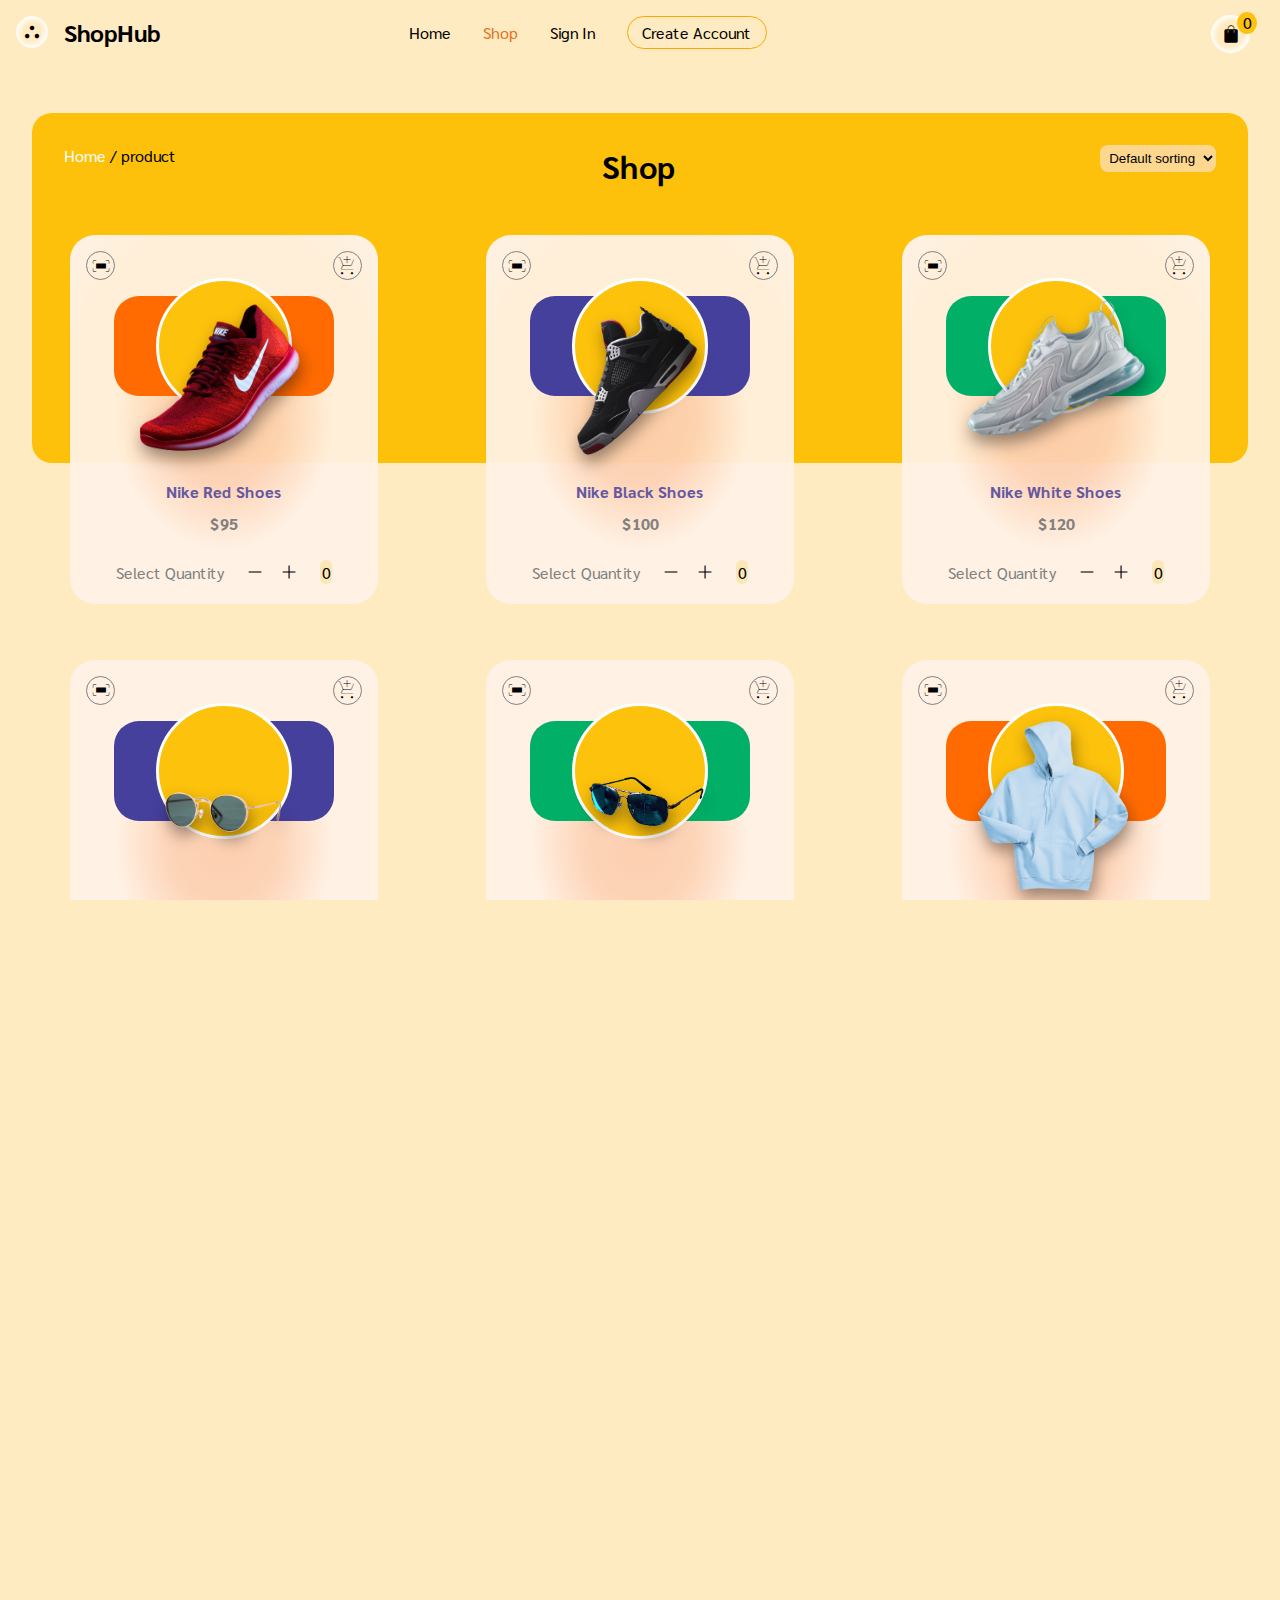
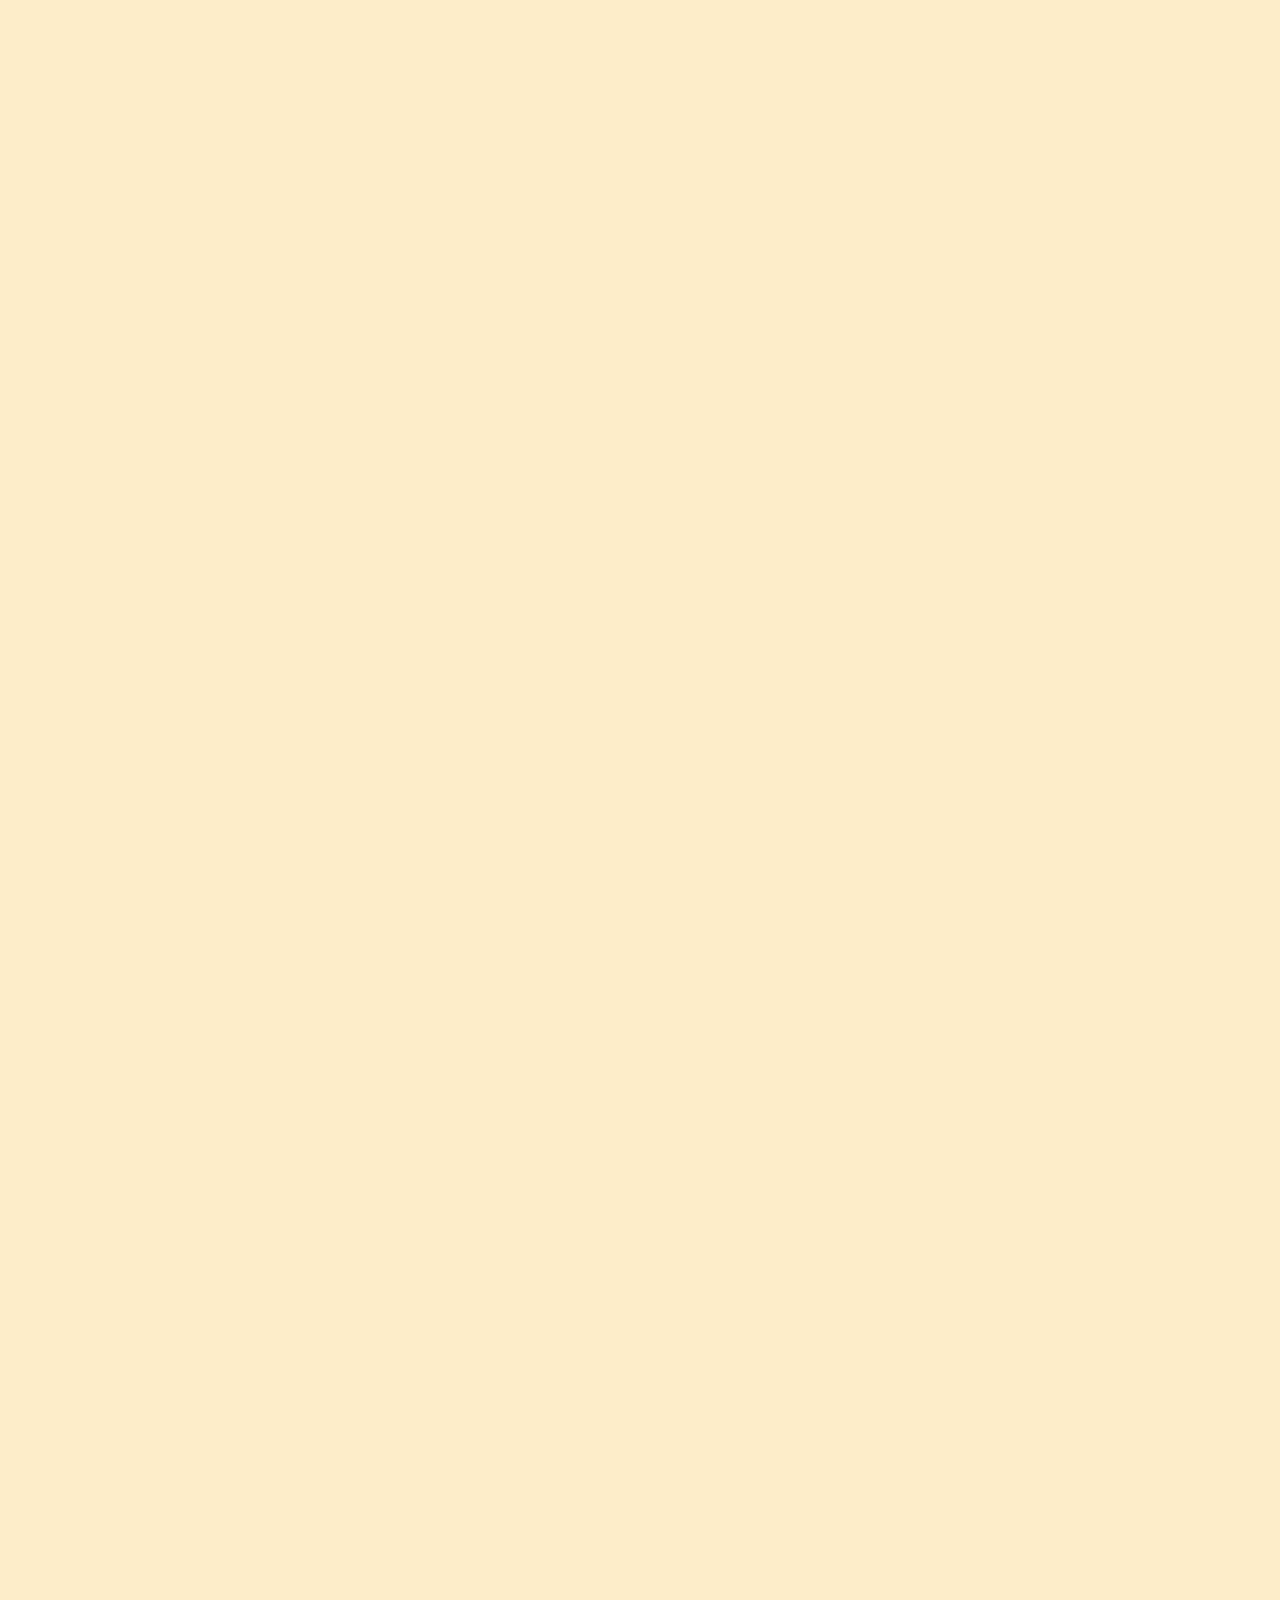
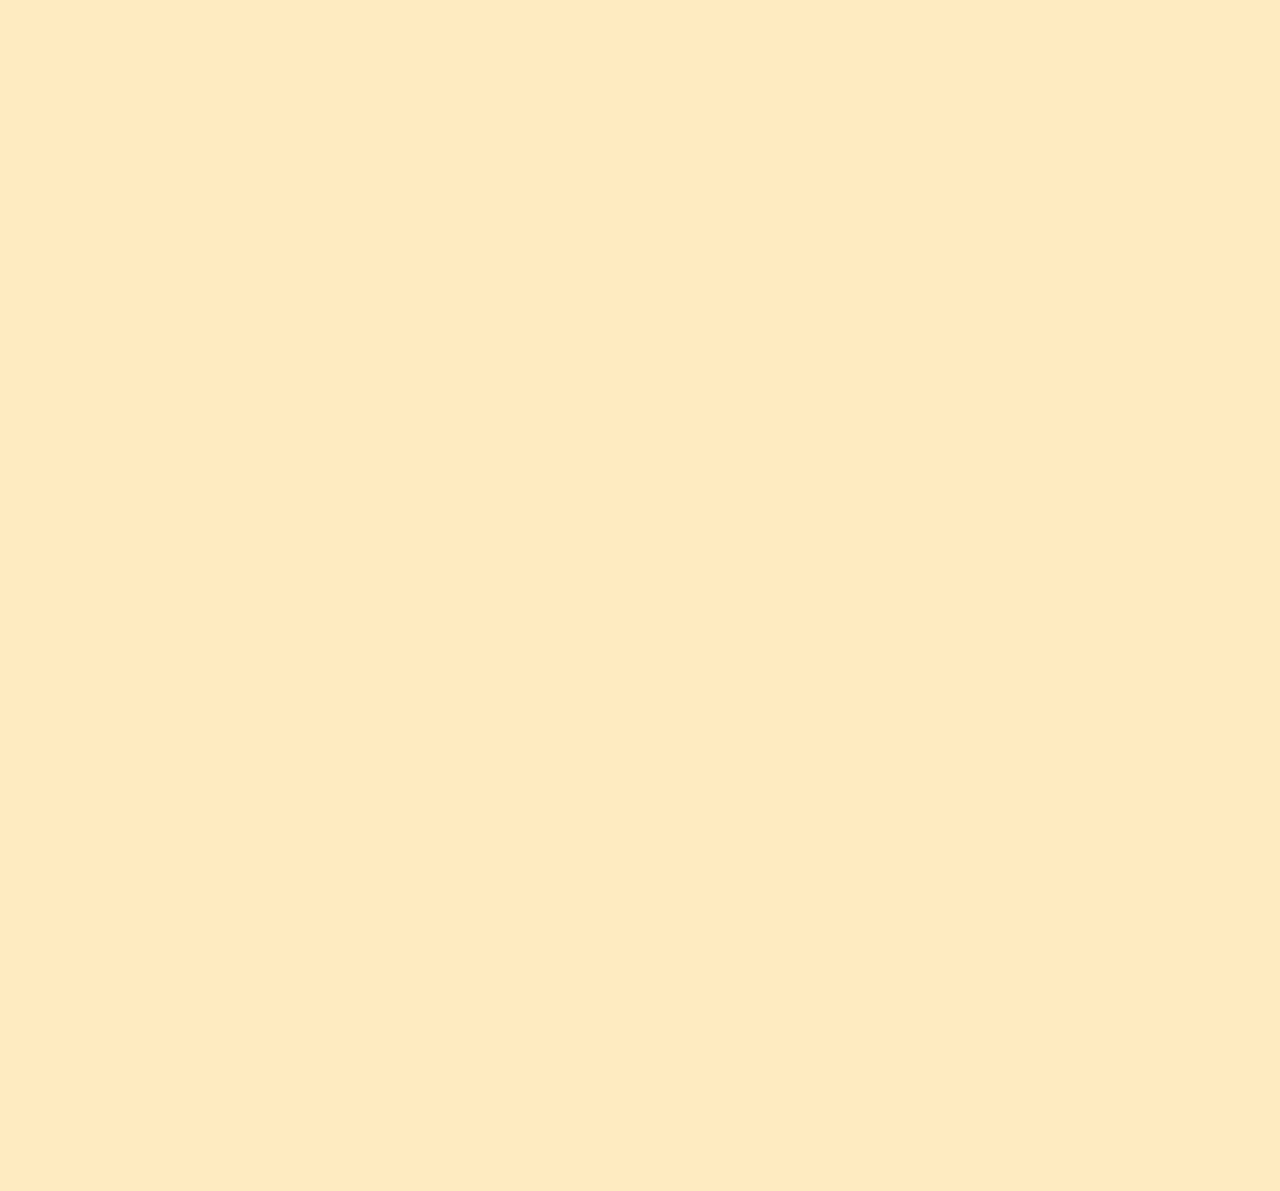
<file: Html/index.html>
<!DOCTYPE html>
<html lang="en">
  <head>
    <meta charset="UTF-8" />
    <meta http-equiv="X-UA-Compatible" content="IE=edge" />
    <meta name="viewport" content="width=device-width, initial-scale=1.0" />
    <title>ShopHub - Home</title>
    <link rel="stylesheet" href="../Styles/styles.css" />
    <link rel="stylesheet" href="../Styles/navbar.css" />
    <link
      rel="stylesheet"
      href="https://fonts.googleapis.com/css2?family=Material+Symbols+Outlined:opsz,wght,FILL,GRAD@20..48,100..200,0..1,-50..200"
    />
    <link
      rel="stylesheet"
      href="https://cdnjs.cloudflare.com/ajax/libs/font-awesome/6.1.2/css/all.min.css"
    />
    <link
      rel="stylesheet"
      href="https://cdnjs.cloudflare.com/ajax/libs/font-awesome/4.7.0/css/font-awesome.min.css"
    />
  </head>
  <body>
    <!-- HEADER -->
    <div class="navbar child" id="nav">
      <nav>
        <div class="soci-to-brdn">
          <div class="brand-name">
            <span
              class="material-symbols-outlined menu-icon no-bd-black"
              title="Social"
              id="social-open"
            >
              atr
            </span>
          </div>
          <div class="first-brand-wrapper">
            <div class="brand-details">
              <h2 class="brand-name">ShopHub</h2>
              <!-- <span class="after-brand-name">jobs</span> -->
            </div>
            <div class="menu-icon-container">
              <i class="fa-solid fa-xmark" id="close-navbar"></i>
            </div>
          </div>
        </div>
        <ul class="uo-li">
          <a href="#" class="nav-link">
            <li class="nav-item">Home</li>
          </a>
          <a href="" class="nav-link">
            <li class="nav-item active">Shop</li>
          </a>
          <a href="" class="nav-link">
            <li class="nav-item">Sign In</li>
          </a>
          <a href="" class="nav-link create-account-link">
            <li class="nav-item">Create Account</li>
          </a>
        </ul>
        <div></div>
        <div></div>
      </nav>
    </div>
    <div class="red-box child" id="red-box"></div>
    <div class="black-box child" id="black-box"></div>

    <div class="menu-icon-container show-menu-icon">
      <i class="fa fa-bars" id="menu-open"></i>
    </div>
    <div class="br-name-fr-mb">
      <h2 class="brand-name br-name-h2">ShopHub</h2>
    </div>

    <div class="cart-details">
      <a href="./cart.html">
        <!-- <span>$365</span> -->
        <span class="cart-icon">
          <span
            class="material-symbols-outlined shopping-bag no-bd-black"
            title="Cart"
          >
            shopping_bag
          </span>
          <span class="cart-counts" id="sum-items">0</span>
        </span>
      </a>
    </div>
    <!-- HERO BOX SECTION -->
    <section class="article-section">
      <!-- YELLOW RECTANGLE BOX -->
      <div class="top-box">
        <div class="filter-wrapper">
          <div class="shopping-actions">
            <span><span class="bg-white">Home</span> / product</span>
          </div>
          <h1 class="shop-text">Shop</h1>
          <div class="search-filter">
            <select name="products" id="products" class="filter">
              <option value="default-search" selected>Default sorting</option>
              <option value="Shoe">Shoe's</option>
              <option value="Men">Men's</option>
              <option value="Women">Women's</option>
              <option value="Glass">Glasses</option>
            </select>
          </div>
        </div>
      </div>
    </section>
    <!-- ARTICLE CONTAINER -->
    <div class="product-card-container" id="articles-inside">
      <!-- INDIVIDUAL PRODUCT CARD -->
      <!-- <article class="product-card">
        <div class="img-large-cart-icon">
          <span class="material-symbols-outlined article-icon no-bd-black">
            fit_screen
          </span>
          <span class="material-symbols-outlined article-icon no-bd-black">
            add_shopping_cart
          </span>
        </div>
        <div class="product-details">
          <div class="rect-box">
            <img src="../Images/Shoes/nike-black-removebg-preview.png" alt="" />
          </div>

          <div class="name-price">
            <h4 class="pro-name">Popular Shoe Trends</h4>
            <p class="pro-price">$236.00</p>
          </div>
        </div>
      </article>
      <article class="product-card">
        <div class="img-large-cart-icon">
          <span class="material-symbols-outlined article-icon no-bd-black">
            fit_screen
          </span>
          <span class="material-symbols-outlined article-icon no-bd-black">
            add_shopping_cart
          </span>
        </div>
        <div class="product-details">
          <div class="rect-box clr-45409C">
            <div class="yellow-circle"></div>
            <img src="../Images/Shoes/nike-red-removebg-preview.png" alt="" />
          </div>

          <div class="name-price">
            <h4 class="pro-name">Popular Shoe Trends</h4>
            <p class="pro-price">$236.00</p>
          </div>
        </div>
      </article>
      <article class="product-card">
        <div class="img-large-cart-icon">
          <span
            class="material-symbols-outlined article-icon no-bd-black"
            title="Enlarge Image"
          >
            fit_screen
          </span>
          <span
            class="material-symbols-outlined article-icon no-bd-black"
            title="Add to cart"
          >
            add_shopping_cart
          </span>
        </div>
        <div class="product-details">
          <div class="rect-box clr-01AF67">
            <div class="yellow-circle"></div>
            <img src="../Images/Shoes/download.png" alt="" />
          </div>

          <div class="name-price">
            <h4 class="pro-name">Popular Shoe Trends</h4>
            <p class="pro-price">$236.00</p>
          </div>
        </div>
      </article>
      <article class="product-card">
        <div class="img-large-cart-icon">
          <span class="material-symbols-outlined article-icon no-bd-black">
            fit_screen
          </span>
          <span class="material-symbols-outlined article-icon no-bd-black">
            add_shopping_cart
          </span>
        </div>
        <div class="product-details">
          <div class="rect-box clr-45409C">
            <div class="yellow-circle"></div>
            <img
              src="../Images/Sunglasses/charlesdeluvio-1-nx1QR5dTE-unsplash-removebg-preview.png"
              alt=""
            />
          </div>

          <div class="name-price">
            <h4 class="pro-name">Popular Shoe Trends</h4>
            <p class="pro-price">$236.00</p>
          </div>
        </div>
      </article>
      <article class="product-card">
        <div class="img-large-cart-icon">
          <span class="material-symbols-outlined article-icon no-bd-black">
            fit_screen
          </span>
          <span class="material-symbols-outlined article-icon no-bd-black">
            add_shopping_cart
          </span>
        </div>
        <div class="product-details">
          <div class="rect-box clr-01AF67">
            <div class="yellow-circle"></div>
            <img
              src="../Images/Sunglasses/andres-hernandez-ouAyz-zRMTw-unsplash-removebg-preview.png"
              alt=""
            />
          </div>

          <div class="name-price">
            <h4 class="pro-name">Popular Shoe Trends</h4>
            <p class="pro-price">$236.00</p>
          </div>
        </div>
      </article>
      <article class="product-card">
        <div class="img-large-cart-icon">
          <span class="material-symbols-outlined article-icon no-bd-black">
            fit_screen
          </span>
          <span class="material-symbols-outlined article-icon no-bd-black">
            add_shopping_cart
          </span>
        </div>
        <div class="product-details">
          <div class="rect-box">
            <div class="yellow-circle"></div>
            <img
              src="../Images/Hoodies/499-4999188_hoodie-clipart-blue-hoodie-hd-png-download-removebg-preview.png"
              alt=""
            />
          </div>

          <div class="name-price">
            <h4 class="pro-name">Popular Shoe Trends</h4>
            <p class="pro-price">$236.00</p>
          </div>
        </div>
      </article>
      <article class="product-card">
        <div class="img-large-cart-icon">
          <span class="material-symbols-outlined article-icon no-bd-black">
            fit_screen
          </span>
          <span class="material-symbols-outlined article-icon no-bd-black">
            add_shopping_cart
          </span>
        </div>
        <div class="product-details">
          <div class="rect-box">
            <div class="yellow-circle"></div>
            <img
              src="../Images/shirts/tobias-tullius-Fg15LdqpWrs-unsplash-removebg-preview.png"
              alt=""
            />
          </div>

          <div class="name-price">
            <h4 class="pro-name">Popular Shoe Trends</h4>
            <p class="pro-price">$236.00</p>
          </div>
        </div>
      </article>
      <article class="product-card">
        <div class="img-large-cart-icon">
          <span class="material-symbols-outlined article-icon no-bd-black">
            fit_screen
          </span>
          <span class="material-symbols-outlined article-icon no-bd-black">
            add_shopping_cart
          </span>
        </div>
        <div class="product-details">
          <div class="rect-box clr-45409C">
            <div class="yellow-circle"></div>
            <img
              src="../Images/shirts/santhosh-kumar-RqYTuWkTdEs-unsplash-removebg-preview.png"
              alt=""
            />
          </div>

          <div class="name-price">
            <h4 class="pro-name">Popular Shoe Trends</h4>
            <p class="pro-price">$236.00</p>
          </div>
        </div>
      </article>
      <article class="product-card">
        <div class="img-large-cart-icon">
          <span class="material-symbols-outlined article-icon no-bd-black">
            fit_screen
          </span>
          <span class="material-symbols-outlined article-icon no-bd-black">
            add_shopping_cart
          </span>
        </div>
        <div class="product-details">
          <div class="rect-box clr-01AF67">
            <div class="yellow-circle"></div>
            <img src="../Images/shirts/image-removebg-preview.png" alt="" />
          </div>

          <div class="name-price">
            <h4 class="pro-name">Popular Shoe Trends</h4>
            <p class="pro-price">$236.00</p>
          </div>
        </div>
      </article>
      <article class="product-card">
        <div class="img-large-cart-icon">
          <span class="material-symbols-outlined article-icon no-bd-black">
            fit_screen
          </span>
          <span class="material-symbols-outlined article-icon no-bd-black">
            add_shopping_cart
          </span>
        </div>
        <div class="product-details">
          <div class="rect-box clr-01AF67">
            <div class="yellow-circle"></div>
            <img
              src="../Images/shirts/faith-yarn-Wr0TpKqf26s-unsplash-removebg-preview.png"
              alt=""
            />
          </div>
          <div class="name-price">
            <h4 class="pro-name">Popular Shoe Trends</h4>
            <p class="pro-price">$236.00</p>
          </div>
        </div>
        <div class="count-item">
          <p class="select-q">Select Quantity</p>
          <div>
            <span
              class="material-symbols-outlined decrease-item no-bd-black"
              title="Decrease quantity"
              onclick="decreaseItem(this)"
              id="${x.id}"
              >remove</span
            >
            <span
              class="material-symbols-outlined increase-item no-bd-black"
              title="Increase quantity"
              onclick="increaseItem(this)"
              id="${x.id}"
              >add</span
            >
          </div>
          <div class="item-q-wrap">
            <p class="item-quantity"></p>
          </div>
        </div>
      </article> -->
    </div>
    <!-- FOOTER PART -->
    <footer class="footer">
      <div class="footer-top">
        <h2 class="cust-care-text">
          want to ask any queries? Get in touch with our customer care service.
        </h2>
        <div class="cc-details">
          <a href="tel: +91 **********" class="cc-a care-num">
            <span class="material-symbols-outlined article-icon no-bd-white">
              call
            </span>
            <span>+91 **********</span>
          </a>
          <a href=" mailto: shophubexample@mail.com" class="cc-a company-mail">
            <span class="material-symbols-outlined article-icon no-bd-white">
              mail
            </span>
            <span>shophubexample@mail.com</span>
          </a>
        </div>
      </div>
      <div class="main-footer-content">
        <div class="heading-pl-dn-content no-border">
          <div class="mob-foot-style">
            <h2 class="content-heading">customer care</h2>
            <span
              class="material-symbols-outlined article-icon footer-expand-more-icon no-bd-black"
            >
              expand_more
            </span>
            <span
              class="material-symbols-outlined article-icon close-icon no-bd-black close-i-hide"
            >
              close
            </span>
          </div>
          <div class="under-heading">
            <p class="heading-dn-text"><a href="">where is my order</a></p>
            <p class="heading-dn-text"><a href="">contact us</a></p>
            <p class="heading-dn-text"><a href="">FAQ</a></p>
            <p class="heading-dn-text"><a href="">shipping & delivery</a></p>
            <p class="heading-dn-text"><a href="">returns & exchange</a></p>
            <p class="heading-dn-text"><a href="">payment FAQs</a></p>
          </div>
        </div>

        <div class="heading-pl-dn-content">
          <div class="mob-foot-style">
            <h2 class="content-heading">buying & selling</h2>
            <span
              class="material-symbols-outlined article-icon footer-expand-more-icon no-bd-black"
            >
              expand_more
            </span>
            <span
              class="material-symbols-outlined article-icon close-icon no-bd-black close-i-hide"
            >
              close
            </span>
          </div>

          <div class="under-heading">
            <p class="heading-dn-text"><a href="">sell gold and silver</a></p>
            <p class="heading-dn-text"><a href="">storage</a></p>
            <p class="heading-dn-text"><a href="">international</a></p>
            <p class="heading-dn-text"><a href="">fresh goods</a></p>
            <p class="heading-dn-text"><a href="">coin values</a></p>
          </div>
        </div>

        <div class="heading-pl-dn-content br-dwn">
          <div class="mob-foot-style">
            <h5 class="content-heading">education</h5>
            <span
              class="material-symbols-outlined article-icon footer-expand-more-icon no-bd-black footer-expand-none"
            >
              expand_more
            </span>
            <span
              class="material-symbols-outlined article-icon close-icon no-bd-black close-i-hide"
            >
              close
            </span>
          </div>
          <div class="under-heading">
            <p class="heading-dn-text"><a href="">gold price</a></p>
            <p class="heading-dn-text"><a href="">silver price</a></p>
            <p class="heading-dn-text"><a href="">platinum price</a></p>
            <p class="heading-dn-text"><a href="">how to buy</a></p>
            <p class="heading-dn-text"><a href="">in the news</a></p>
          </div>
        </div>
      </div>
    </footer>
    <!-- Social icon circle animation -->
    <div class="social-circle-container">
      <div class="upper-circle">
        <i
          class="fa fa-brands fa-instagram insta-icon social-icons"
          style="font-size: 20px"
        ></i>
       <i class="fa fa-brands fa-facebook facebook-icon social-icons" ></i>
        <i class="fa fa-brands fa-github github-icon social-icons" onclick="window.open('https://github.com/faraz643', '_blank')"></i>
        <i class="fa fa-brands fa-linkedin linkedin-icon social-icons" onclick="window.open('https://www.linkedin.com/in/farazrasool643/', '_blank')"></i>
        <div class="second">
          <span
            class="material-symbols-outlined article-icon no-bd no-c-p"
            id="social-close"
          >
            close
          </span>
        </div>
      </div>
    </div>
    <script type="module" src="../Js/app.js"></script>
    <script src="../Js/animation.js"></script>
    <script src="../Js/navbar.js"></script>
    <script src="../Js/mob-footer.js"></script>
  </body>
</html>
</file>
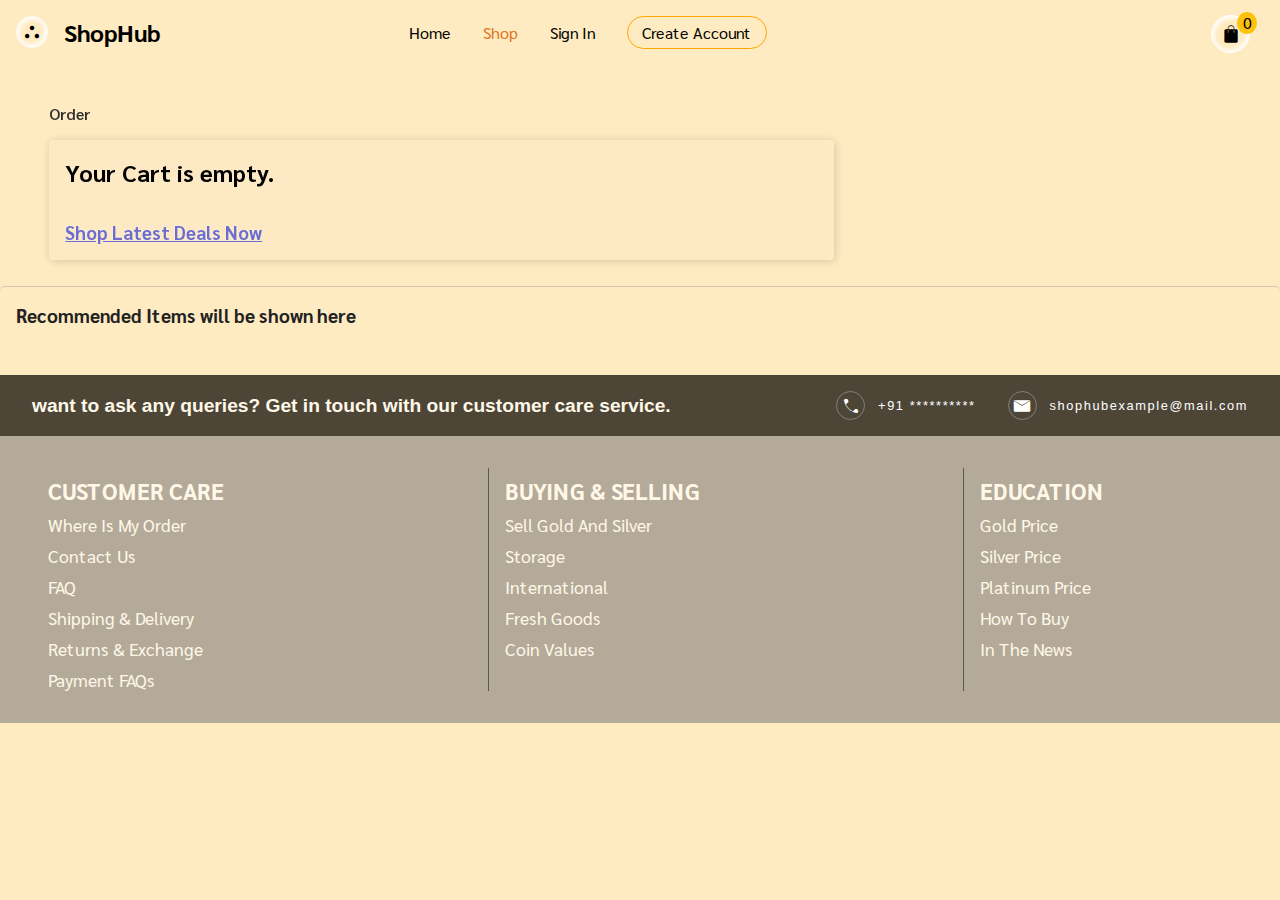
<file: Html/cart.html>
<!DOCTYPE html>
<html lang="en">
  <head>
    <meta charset="UTF-8" />
    <meta http-equiv="X-UA-Compatible" content="IE=edge" />
    <meta name="viewport" content="width=device-width, initial-scale=1.0" />
    <link rel="stylesheet" href="../Styles/cart.css" />
    <link rel="stylesheet" href="../Styles/navbar.css" />
    <link rel="stylesheet" href="../Styles/styles.css" />
    <link
      rel="stylesheet"
      href="https://fonts.googleapis.com/css2?family=Material+Symbols+Outlined:opsz,wght,FILL,GRAD@20..48,100..200,0..1,-50..200"
    />
    <link
      rel="stylesheet"
      href="https://cdnjs.cloudflare.com/ajax/libs/font-awesome/6.1.2/css/all.min.css"
    />
    <link
      rel="stylesheet"
      href="https://cdnjs.cloudflare.com/ajax/libs/font-awesome/4.7.0/css/font-awesome.min.css"
    />
    <title>Your Orders</title>
  </head>

  <body>
    <!-- HEADER -->
    <div class="navbar child" id="nav">
      <nav>
        <div class="soci-to-brdn">
          <div class="brand-name">
            <span
              class="material-symbols-outlined menu-icon no-bd-black"
              title="Social"
              id="social-open"
            >
              atr
            </span>
          </div>
          <div class="first-brand-wrapper">
            <div class="brand-details">
              <h2 class="brand-name">ShopHub</h2>
            </div>
            <div class="menu-icon-container">
              <i class="fa-solid fa-xmark" id="close-navbar"></i>
            </div>
          </div>
        </div>
        <!-- Navbar links -->
        <ul class="uo-li">
          <a href="index.html" class="nav-link">
            <li class="nav-item">Home</li>
          </a>
          <a href="" class="nav-link">
            <li class="nav-item active">Shop</li>
          </a>
          <a href="" class="nav-link">
            <li class="nav-item">Sign In</li>
          </a>
          <a href="" class="nav-link create-account-link">
            <li class="nav-item">Create Account</li>
          </a>
        </ul>
        <!--  -->
        <div></div>
        <div></div>
      </nav>
    </div>
    <!-- mobile navigation boxes -->
    <div class="red-box child" id="red-box"></div>
    <div class="black-box child" id="black-box"></div>
    <!--  -->
    <div class="menu-icon-container show-menu-icon">
      <i class="fa fa-bars" id="menu-open"></i>
    </div>
    <div class="br-name-fr-mb">
      <h2 class="brand-name br-name-h2">ShopHub</h2>
    </div>
    <div class="cart-details">
      <a href="./cart.html">
        <!-- <span>$365</span> -->
        <span class="cart-icon">
          <span
            class="material-symbols-outlined shopping-bag no-bd-black"
            title="Cart"
          >
            shopping_bag
          </span>
          <span class="cart-counts" id="sum-items">0</span>
        </span>
      </a>
    </div>
    <!-- Main cart section start -->
    <div class="center-div">
      <!-- Grid container -->
      <div class="grid-container">
        <!-- Grid wrapper item 1 -->
        <div class="main-items-grid-item-wrapper gr-it-f-c">
          <div class="grid-items text1">
            <p class="g-i-1-text text-bold">Order</p>
          </div>
          <div class="grid-items main-items-container box-shadow-on">
            <!-- <h2 class="cart-empty">Your Cart is empty.</h2>
            <h3> <a href="index.html" class="cart-empty-text"> Shop Latest Deals Now</a></h3> -->
            <!-- <div class="product-wrapper">
              <div class="pro-details">
                <img
                  src="../Images/Hoodies/499-4999188_hoodie-clipart-blue-hoodie-hd-png-download-removebg-preview.png"
                  alt=""
                  class="pro-image"
                />
                <div class="pro-name-c-s">
                  <p class="pro-name">Women's Hoodie/Jacket</p>
                  <p class="pro-clr">
                    <span class="clr-grey">color: </span
                    ><span class="black-fs">Blue</span>
                  </p>
                  <p class="pro-size">
                    <span class="clr-grey">size: </span
                    ><span class="black-fs">M</span>
                  </p>
                </div>
              </div>
              <div class="pro-price">
                <p class="price-per">$50</p>
              </div>
              <div class="pro-qty-ico">
                <i class="fa-solid fa-plus clr-grey bgc-black"></i>
                <span class="current-qty">1</span>
                <i class="fa-solid fa-minus clr-grey bgc-grey"></i>
              </div>
              <div class="tot-pr">
                <p class="total-price">$20</p>
              </div>
            </div>

            <div class="product-wrapper">
              <div class="pro-details">
                <img
                  src="../Images/Shoes/download.png"
                  alt=""
                  class="pro-image"
                />
                <div class="pro-name-c-s">
                  <p class="pro-name">Nike White Shoes</p>
                  <p class="pro-clr">
                    <span class="clr-grey">color: </span
                    ><span class="black-fs">White</span>
                  </p>
                  <p class="pro-size">
                    <span class="clr-grey">size: </span
                    ><span class="black-fs">M</span>
                  </p>
                </div>
              </div>
              <div class="pro-price">
                <p class="price-per">$50</p>
              </div>
              <div class="pro-qty-ico">
                <i class="fa-solid fa-plus clr-grey bgc-black"></i>
                <span class="current-qty">1</span>
                <i class="fa-solid fa-minus clr-grey bgc-grey"></i>
              </div>
              <div class="tot-pr">
                <p class="total-price">$20</p>
              </div>
            </div>
            <div class="product-wrapper">
              <div class="pro-details">
                <img
                  src="../Images/shirts/image-removebg-preview.png"
                  alt=""
                  class="pro-image"
                />
                <div class="pro-name-c-s">
                  <p class="pro-name">Track Suit</p>
                  <p class="pro-clr">
                    <span class="clr-grey">color: </span
                    ><span class="black-fs">White</span>
                  </p>
                  <p class="pro-size">
                    <span class="clr-grey">size: </span
                    ><span class="black-fs">M</span>
                  </p>
                </div>
              </div>
              <div class="pro-price">
                <p class="price-per">$50</p>
              </div>
              <div class="pro-qty-ico">
                <i class="fa-solid fa-plus clr-grey bgc-black"></i>
                <span class="current-qty">1</span>
                <i class="fa-solid fa-minus clr-grey bgc-grey"></i>
              </div>
              <div class="tot-pr">
                <p class="total-price">$20</p>
              </div>
            </div>
            <div class="product-wrapper">
              <div class="pro-details">
                <img
                  src="../Images/shirts/tobias-tullius-Fg15LdqpWrs-unsplash-removebg-preview.png"
                  alt=""
                  class="pro-image"
                />
                <div class="pro-name-c-s">
                  <p class="pro-name">Men's Jacket</p>
                  <p class="pro-clr">
                    <span class="clr-grey">color: </span
                    ><span class="black-fs">Brown</span>
                  </p>
                  <p class="pro-size">
                    <span class="clr-grey">size: </span
                    ><span class="black-fs">M</span>
                  </p>
                </div>
              </div>
              <div class="pro-price">
                <p class="price-per">$50</p>
              </div>
              <div class="pro-qty-ico">
                <i class="fa-solid fa-plus clr-grey bgc-black"></i>
                <span class="current-qty">1</span>
                <i class="fa-solid fa-minus clr-grey bgc-grey"></i>
              </div>
              <div class="tot-pr">
                <p class="total-price">$20</p>
              </div>
            </div>
            <div class="product-wrapper">
              <div class="pro-details">
                <img
                  src="../Images/shirts/faith-yarn-Wr0TpKqf26s-unsplash-removebg-preview.png"
                  alt=""
                  class="pro-image"
                />
                <div class="pro-name-c-s">
                  <p class="pro-name">Black Tshirt</p>
                  <p class="pro-clr">
                    <span class="clr-grey">color: </span
                    ><span class="black-fs">Black</span>
                  </p>
                  <p class="pro-size">
                    <span class="clr-grey">size: </span
                    ><span class="black-fs">M</span>
                  </p>
                </div>
              </div>
              <div class="pro-price">
                <p class="price-per">$50</p>
              </div>
              <div class="pro-qty-ico">
                <i class="fa-solid fa-plus clr-grey bgc-black"></i>
                <span class="current-qty">1</span>
                <i class="fa-solid fa-minus clr-grey bgc-grey"></i>
              </div>
              <div class="tot-pr">
                <p class="total-price">$20</p>
              </div>
            </div> -->
          </div>
        </div>
        <!-- Grid wrapper item 2 -->
        <div class="check-out-wrapper gr-it-f-c">
          <!-- <div class="grid-items text2">
            <p class="g-i-2-text text-bold">Payment Summary</p>
          </div> -->
          <!-- <div class="grid-items checkout-container box-shadow-on"> -->
            <!-- Coupon Code -->
            <div class="flex-box-center">
            <!-- <div class="tr-code-wrap">
              <div class="tr-c-w-items">
                <p class="trans-code-text">Transaction Code</p>
              </div>

              <div class="tr-c-w-items">
                <p class="trans-code black-fs">VCE5464FD</p>
              </div>
              <input
                type="text"
                class="code"
                name="coupon-code"
                placeholder="COUPON CODE"
              />
              <div class="tr-c-w-items">
                <button class="apply-btn" onclick="functionHere()">
                  Apply
                </button>
              </div>
            </div>
            <div class="dotted-line-grey"></div> -->
            <!-- Order Summary  -->
            <!-- <div class="price-summary-wrapper">
              <div class="price-sum-items">
                <p class="clr-grey">Order Summary</p>
              </div>
              <div class="price-sum-items"><p class="ord-sum">$122</p></div>
              <div class="price-sum-items">
                <p class="clr-grey">Additional Services</p>
              </div>
              <div class="price-sum-items">
                <p class="add-serv clr-blue">$10</p>
              </div>
              <div class="price-sum-items">
                <p class="clr-grey">Total Amount</p>
              </div>
              <div class="price-sum-items">
                <p class="total-amount">$122</p>
              </div>
            </div>
            <div class="dotted-line-grey"></div> -->
            <!-- Proceed to buy -->
            <!-- <div class="proceed-flex">
              <button class="proceed-btn">Proceed to Buy</button>
            </div> -->
          </div>
          </div>
        </div>
      </div>
    </div>
    </div>

    <div class="based-rec">
      <h3 class="based-rec-text">Based on items in your cart</h3>
    </div>


      
    <!-- -------------------- Product Recommendation section ---------------- -->
    <section class="recommendations-section">
      <div class="product-card-container product-card-container-f-cart" id="articles-inside">
       <!-- ---------INDIVIDUAL PRODUCT CARD-------- -->
        <!-- <article class="product-card"> 
          <div class="img-large-cart-icon">
            <span class="material-symbols-outlined article-icon no-bd-black">
              fit_screen
            </span>
            <span class="material-symbols-outlined article-icon no-bd-black">
              add_shopping_cart
            </span>
          </div>
          <div class="product-details">
            <div class="rect-box">
              <img
                src="../Images/Shoes/nike-black-removebg-preview.png"
                alt=""
              />
            </div>

            <div class="name-price">
              <h4 class="pro-name">Popular Shoe Trends</h4>
              <p class="pro-price">$236.00</p>
            </div>
          </div>
        </article>
        <article class="product-card">
          <div class="img-large-cart-icon">
            <span class="material-symbols-outlined article-icon no-bd-black">
              fit_screen
            </span>
            <span class="material-symbols-outlined article-icon no-bd-black">
              add_shopping_cart
            </span>
          </div>
          <div class="product-details">
            <div class="rect-box clr-45409C">
              <div class="yellow-circle"></div>
              <img src="../Images/Shoes/nike-red-removebg-preview.png" alt="" />
            </div>

            <div class="name-price">
              <h4 class="pro-name">Popular Shoe Trends</h4>
              <p class="pro-price">$236.00</p>
            </div>
          </div>
        </article>
        <article class="product-card">
          <div class="img-large-cart-icon">
            <span
              class="material-symbols-outlined article-icon no-bd-black"
              title="Enlarge Image"
            >
              fit_screen
            </span>
            <span
              class="material-symbols-outlined article-icon no-bd-black"
              title="Add to cart"
            >
              add_shopping_cart
            </span>
          </div>
          <div class="product-details">
            <div class="rect-box clr-01AF67">
              <div class="yellow-circle"></div>
              <img src="../Images/Shoes/download.png" alt="" />
            </div>

            <div class="name-price">
              <h4 class="pro-name">Popular Shoe Trends</h4>
              <p class="pro-price">$236.00</p>
            </div>
          </div>
        </article>
        <article class="product-card">
          <div class="img-large-cart-icon">
            <span class="material-symbols-outlined article-icon no-bd-black">
              fit_screen
            </span>
            <span class="material-symbols-outlined article-icon no-bd-black">
              add_shopping_cart
            </span>
          </div>
          <div class="product-details">
            <div class="rect-box clr-45409C">
              <div class="yellow-circle"></div>
              <img
                src="../Images/Sunglasses/charlesdeluvio-1-nx1QR5dTE-unsplash-removebg-preview.png"
                alt=""
              />
            </div>

            <div class="name-price">
              <h4 class="pro-name">Popular Shoe Trends</h4>
              <p class="pro-price">$236.00</p>
            </div>
          </div>
        </article>
        <article class="product-card">
          <div class="img-large-cart-icon">
            <span class="material-symbols-outlined article-icon no-bd-black">
              fit_screen
            </span>
            <span class="material-symbols-outlined article-icon no-bd-black">
              add_shopping_cart
            </span>
          </div>
          <div class="product-details">
            <div class="rect-box clr-01AF67">
              <div class="yellow-circle"></div>
              <img
                src="../Images/Sunglasses/andres-hernandez-ouAyz-zRMTw-unsplash-removebg-preview.png"
                alt=""
              />
            </div>

            <div class="name-price">
              <h4 class="pro-name">Popular Shoe Trends</h4>
              <p class="pro-price">$236.00</p>
            </div>
          </div>
        </article>
        <article class="product-card">
          <div class="img-large-cart-icon">
            <span class="material-symbols-outlined article-icon no-bd-black">
              fit_screen
            </span>
            <span class="material-symbols-outlined article-icon no-bd-black">
              add_shopping_cart
            </span>
          </div>
          <div class="product-details">
            <div class="rect-box">
              <div class="yellow-circle"></div>
              <img
                src="../Images/Hoodies/499-4999188_hoodie-clipart-blue-hoodie-hd-png-download-removebg-preview.png"
                alt=""
              />
            </div>

            <div class="name-price">
              <h4 class="pro-name">Popular Shoe Trends</h4>
              <p class="pro-price">$236.00</p>
            </div>
          </div>
        </article>
        <article class="product-card">
          <div class="img-large-cart-icon">
            <span class="material-symbols-outlined article-icon no-bd-black">
              fit_screen
            </span>
            <span class="material-symbols-outlined article-icon no-bd-black">
              add_shopping_cart
            </span>
          </div>
          <div class="product-details">
            <div class="rect-box">
              <div class="yellow-circle"></div>
              <img
                src="../Images/shirts/tobias-tullius-Fg15LdqpWrs-unsplash-removebg-preview.png"
                alt=""
              />
            </div>

            <div class="name-price">
              <h4 class="pro-name">Popular Shoe Trends</h4>
              <p class="pro-price">$236.00</p>
            </div>
          </div>
        </article>
        <article class="product-card">
          <div class="img-large-cart-icon">
            <span class="material-symbols-outlined article-icon no-bd-black">
              fit_screen
            </span>
            <span class="material-symbols-outlined article-icon no-bd-black">
              add_shopping_cart
            </span>
          </div>
          <div class="product-details">
            <div class="rect-box clr-45409C">
              <div class="yellow-circle"></div>
              <img
                src="../Images/shirts/santhosh-kumar-RqYTuWkTdEs-unsplash-removebg-preview.png"
                alt=""
              />
            </div>

            <div class="name-price">
              <h4 class="pro-name">Popular Shoe Trends</h4>
              <p class="pro-price">$236.00</p>
            </div>
          </div>
        </article>
        <article class="product-card">
          <div class="img-large-cart-icon">
            <span class="material-symbols-outlined article-icon no-bd-black">
              fit_screen
            </span>
            <span class="material-symbols-outlined article-icon no-bd-black">
              add_shopping_cart
            </span>
          </div>
          <div class="product-details">
            <div class="rect-box clr-01AF67">
              <div class="yellow-circle"></div>
              <img src="../Images/shirts/image-removebg-preview.png" alt="" />
            </div>

            <div class="name-price">
              <h4 class="pro-name">Popular Shoe Trends</h4>
              <p class="pro-price">$236.00</p>
            </div>
          </div>
        </article>
        <article class="product-card">
          <div class="img-large-cart-icon">
            <span class="material-symbols-outlined article-icon no-bd-black">
              fit_screen
            </span>
            <span class="material-symbols-outlined article-icon no-bd-black">
              add_shopping_cart
            </span>
          </div>
          <div class="product-details">
            <div class="rect-box clr-01AF67">
              <div class="yellow-circle"></div>
              <img
                src="../Images/shirts/faith-yarn-Wr0TpKqf26s-unsplash-removebg-preview.png"
                alt=""
              />
            </div>
            <div class="name-price">
              <h4 class="pro-name">Popular Shoe Trends</h4>
              <p class="pro-price">$236.00</p>
            </div>
          </div>
          <div class="count-item">
            <p class="select-q">Select Quantity</p>
            <div>
              <span
                class="material-symbols-outlined decrease-item no-bd-black"
                title="Decrease quantity"
                onclick="decreaseItem(this)"
                id="${x.id}"
                >remove</span
              >
              <span
                class="material-symbols-outlined increase-item no-bd-black"
                title="Increase quantity"
                onclick="increaseItem(this)"
                id="${x.id}"
                >add</span
              >
            </div>
            <div class="item-q-wrap">
              <p class="item-quantity"></p>
            </div>
          </div>
        </article> -->
      </div>
    </section>
    <!-- FOOTER PART -->
    <footer class="footer">
      <div class="footer-top">
        <h2 class="cust-care-text">
          want to ask any queries? Get in touch with our customer care service.
        </h2>
        <div class="cc-details">
          <a href="tel: +91 **********" class="cc-a care-num">
            <span class="material-symbols-outlined article-icon no-bd-white">
              call
            </span>
            <span>+91 **********</span>
          </a>
          <a href=" mailto: shophubexample@mail.com" class="cc-a company-mail">
            <span class="material-symbols-outlined article-icon no-bd-white">
              mail
            </span>
            <span>shophubexample@mail.com</span>
          </a>
        </div>
      </div>
      <div class="main-footer-content">
        <div class="heading-pl-dn-content no-border">
          <div class="mob-foot-style">
            <h2 class="content-heading">customer care</h2>
            <span
              class="material-symbols-outlined article-icon footer-expand-more-icon no-bd-black"
            >
              expand_more
            </span>
            <span
              class="material-symbols-outlined article-icon close-icon no-bd-black close-i-hide"
            >
              close
            </span>
          </div>
          <div class="under-heading">
            <p class="heading-dn-text"><a href="">where is my order</a></p>
            <p class="heading-dn-text"><a href="">contact us</a></p>
            <p class="heading-dn-text"><a href="">FAQ</a></p>
            <p class="heading-dn-text"><a href="">shipping & delivery</a></p>
            <p class="heading-dn-text"><a href="">returns & exchange</a></p>
            <p class="heading-dn-text"><a href="">payment FAQs</a></p>
          </div>
        </div>

        <div class="heading-pl-dn-content">
          <div class="mob-foot-style">
            <h2 class="content-heading">buying & selling</h2>
            <span
              class="material-symbols-outlined article-icon footer-expand-more-icon no-bd-black"
            >
              expand_more
            </span>
            <span
              class="material-symbols-outlined article-icon close-icon no-bd-black close-i-hide"
            >
              close
            </span>
          </div>

          <div class="under-heading">
            <p class="heading-dn-text"><a href="">sell gold and silver</a></p>
            <p class="heading-dn-text"><a href="">storage</a></p>
            <p class="heading-dn-text"><a href="">international</a></p>
            <p class="heading-dn-text"><a href="">fresh goods</a></p>
            <p class="heading-dn-text"><a href="">coin values</a></p>
          </div>
        </div>

        <div class="heading-pl-dn-content br-dwn">
          <div class="mob-foot-style">
            <h5 class="content-heading">education</h5>
            <span
              class="material-symbols-outlined article-icon footer-expand-more-icon no-bd-black footer-expand-none"
            >
              expand_more
            </span>
            <span
              class="material-symbols-outlined article-icon close-icon no-bd-black close-i-hide"
            >
              close
            </span>
          </div>
          <div class="under-heading">
            <p class="heading-dn-text"><a href="">gold price</a></p>
            <p class="heading-dn-text"><a href="">silver price</a></p>
            <p class="heading-dn-text"><a href="">platinum price</a></p>
            <p class="heading-dn-text"><a href="">how to buy</a></p>
            <p class="heading-dn-text"><a href="">in the news</a></p>
          </div>
        </div>
      </div>
    </footer>
    <!-- Social icons circle animation -->
    <div class="social-circle-container">
      <div class="upper-circle">
        <i
          class="fa fa-brands fa-instagram insta-icon social-icons"
          style="font-size: 20px"
        ></i>
        <i class="fa fa-brands fa-facebook facebook-icon social-icons"></i>
        <i class="fa fa-brands fa-github github-icon social-icons" onclick="window.open('https://github.com/faraz643', '_blank')"></i>
        <i class="fa fa-brands fa-linkedin linkedin-icon social-icons" onclick="window.open('https://www.linkedin.com/in/farazrasool643/', '_blank')"></i>
        <div class="second">
          <span
            class="material-symbols-outlined article-icon no-bd no-c-p"
            id="social-close"
          >
            close
          </span>
        </div>
      </div>
    </div>

    <script type="module" src="../Js/cart.js" ></script>
    <script src="../Js/animation.js" ></script>
    <script src="../Js/navbar.js" ></script>
    <script src="../Js/mob-footer.js" ></script>
  </body>
</html>
</file>
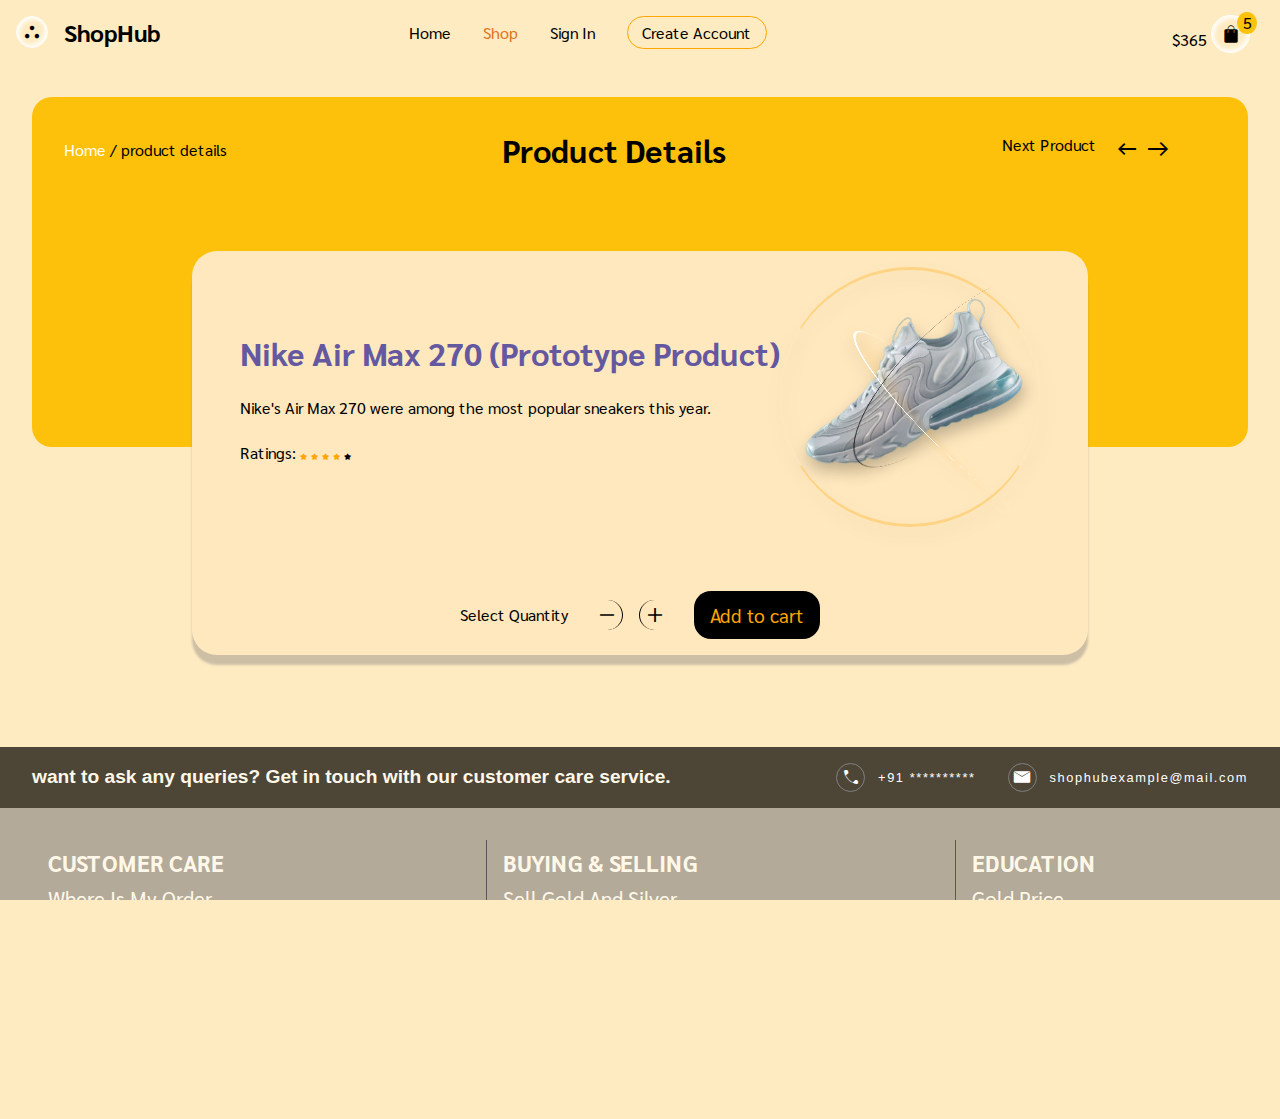
<file: Html/details.html>
<!DOCTYPE html>
<html lang="en">
  <head>
    <meta charset="UTF-8" />
    <meta http-equiv="X-UA-Compatible" content="IE=edge" />
    <meta name="viewport" content="width=device-width, initial-scale=1.0" />
    <title>Item Details</title>
    <link rel="stylesheet" href="../Styles/styles.css" />
    <link rel="stylesheet" href="../Styles/navbar.css" />

    <link
      rel="stylesheet"
      href="https://fonts.googleapis.com/css2?family=Material+Symbols+Outlined:opsz,wght,FILL,GRAD@20..48,100..200,0..1,-50..200"
    />
    <link rel="stylesheet" href="../Styles/details.css" />
    <link
      rel="stylesheet"
      href="https://cdnjs.cloudflare.com/ajax/libs/font-awesome/4.7.0/css/font-awesome.min.css"
    />
    <link
      rel="stylesheet"
      href="https://cdnjs.cloudflare.com/ajax/libs/font-awesome/6.1.2/css/all.min.css"
    />
  </head>

  <body>
    <!-- HEADER -->
    <div class="navbar child" id="nav">
      <nav>
        <div class="soci-to-brdn">
          <div class="brand-name">
            <span
              class="material-symbols-outlined menu-icon no-bd-black"
              title="Social"
              id="social-open"
            >
              atr
            </span>
          </div>
          <div class="first-brand-wrapper">
            <div class="brand-details">
              <h2 class="brand-name">ShopHub</h2>
              <!-- <span class="after-brand-name">jobs</span> -->
            </div>
            <div class="menu-icon-container">
              <i class="fa-solid fa-xmark" id="close-navbar"></i>
            </div>
          </div>
        </div>
        <ul class="uo-li">
          <a href="index.html" class="nav-link">
            <li class="nav-item">Home</li>
          </a>
          <a href="" class="nav-link">
            <li class="nav-item active">Shop</li>
          </a>
          <a href="" class="nav-link">
            <li class="nav-item">Sign In</li>
          </a>
          <a href="" class="nav-link create-account-link">
            <li class="nav-item">Create Account</li>
          </a>
        </ul>
        <div></div>
        <div></div>
      </nav>
    </div>
    <div class="red-box child" id="red-box"></div>
    <div class="black-box child" id="black-box"></div>

    <div class="menu-icon-container show-menu-icon">
      <i class="fa fa-bars" id="menu-open"></i>
    </div>
    <div class="br-name-fr-mb">
      <h2 class="brand-name br-name-h2">ShopHub</h2>
    </div>
    <div class="cart-details">
      <a href="./cart.html">
        <span>$365</span>
        <span class="cart-icon">
          <span
            class="material-symbols-outlined shopping-bag no-bd-black"
            title="Cart"
          >
            shopping_bag
          </span>
          <span class="cart-counts">5</span>
        </span>
      </a>
    </div>
    <div class="wrapper">
      <!-- HERO BOX SECTION -->
      <section>
        <!-- YELLOW RECTANGLE BOX -->
        <div class="top-box box-one">
          <div class="filter-wrapper">
            <div class="shopping-actions">
              <span><span class="bg-white">Home</span> / product details</span>
            </div>
            <div>
              <h1>Product Details</h1>
            </div>
            <div class="product-history">
              <div class="nxt-pro">
                <span>Next Product</span>
              </div>
              <div class="cur-def">
                <span
                  class="material-symbols-outlined previous-left no-bd-black"
                  title="Previous Item"
                  >keyboard_backspace</span
                >
                <span
                  class="material-symbols-outlined next-right no-bd-black"
                  title="Next Item"
                  >east</span
                >
              </div>
            </div>
          </div>
        </div>
      </section>
      <!-- SINGLE ITEM CONTAINER -->
      <div class="product-card-container">
        <article class="product-card product-details">
          <div class="product-details-container">
            <div class="name-details">
              <h1 class="pro-name">Nike Air Max 270 (Prototype Product)</h1>
              <p class="pro-description">
                Nike's Air Max 270 were among the most popular sneakers this
                year.
              </p>
              <div class="ratings">
                <span class="heading">Ratings: </span>
                <span class="fa fa-star checked"></span>
                <span class="fa fa-star checked"></span>
                <span class="fa fa-star checked"></span>
                <span class="fa fa-star checked"></span>
                <span class="fa fa-star"></span>
              </div>
            </div>
            <div class="product-image-container"></div>
          </div>
          <div class="add-to-cart">
            <p>Select Quantity</p>
            <div class="count-item">
              <span
                class="material-symbols-outlined decrease-item no-bd-black"
                title="Decrease quantity"
                >remove</span
              >
              <span
                class="material-symbols-outlined increase-item no-bd-black"
                title="Increase quantity"
                >add</span
              >
            </div>
            <span class="add-cart-link"> Add to cart </span>
          </div>
        </article>
      </div>
    </div>
    <!-- FOOTER PART -->
    <footer class="footer">
      <div class="footer-top">
        <h2 class="cust-care-text">
          want to ask any queries? Get in touch with our customer care service.
        </h2>
        <div class="cc-details">
          <a href="tel: +91 **********" class="cc-a care-num">
            <span class="material-symbols-outlined article-icon no-bd-white">
              call
            </span>
            <span>+91 **********</span>
          </a>
          <a href=" mailto: shophubexample@mail.com" class="cc-a company-mail">
            <span class="material-symbols-outlined article-icon no-bd-white">
              mail
            </span>
            <span>shophubexample@mail.com</span>
          </a>
        </div>
      </div>
      <div class="main-footer-content">
        <div class="heading-pl-dn-content no-border">
          <div class="mob-foot-style">
            <h2 class="content-heading">customer care</h2>
            <span
              class="material-symbols-outlined article-icon footer-expand-more-icon no-bd-black"
            >
              expand_more
            </span>
            <span
              class="material-symbols-outlined article-icon close-icon no-bd-black close-i-hide"
            >
              close
            </span>
          </div>
          <div class="under-heading">
            <p class="heading-dn-text"><a href="">where is my order</a></p>
            <p class="heading-dn-text"><a href="">contact us</a></p>
            <p class="heading-dn-text"><a href="">FAQ</a></p>
            <p class="heading-dn-text"><a href="">shipping & delivery</a></p>
            <p class="heading-dn-text"><a href="">returns & exchange</a></p>
            <p class="heading-dn-text"><a href="">payment FAQs</a></p>
          </div>
        </div>

        <div class="heading-pl-dn-content">
          <div class="mob-foot-style">
            <h2 class="content-heading">buying & selling</h2>
            <span
              class="material-symbols-outlined article-icon footer-expand-more-icon no-bd-black"
            >
              expand_more
            </span>
            <span
              class="material-symbols-outlined article-icon close-icon no-bd-black close-i-hide"
            >
              close
            </span>
          </div>

          <div class="under-heading">
            <p class="heading-dn-text"><a href="">sell gold and silver</a></p>
            <p class="heading-dn-text"><a href="">storage</a></p>
            <p class="heading-dn-text"><a href="">international</a></p>
            <p class="heading-dn-text"><a href="">fresh goods</a></p>
            <p class="heading-dn-text"><a href="">coin values</a></p>
          </div>
        </div>

        <div class="heading-pl-dn-content br-dwn">
          <div class="mob-foot-style">
            <h5 class="content-heading">education</h5>
            <span
              class="material-symbols-outlined article-icon footer-expand-more-icon no-bd-black footer-expand-none"
            >
              expand_more
            </span>
            <span
              class="material-symbols-outlined article-icon close-icon no-bd-black close-i-hide"
            >
              close
            </span>
          </div>
          <div class="under-heading">
            <p class="heading-dn-text"><a href="">gold price</a></p>
            <p class="heading-dn-text"><a href="">silver price</a></p>
            <p class="heading-dn-text"><a href="">platinum price</a></p>
            <p class="heading-dn-text"><a href="">how to buy</a></p>
            <p class="heading-dn-text"><a href="">in the news</a></p>
          </div>
        </div>
      </div>
    </footer>
    <!-- Social icon circle animation -->
    <div class="social-circle-container">
      <div class="upper-circle">
        <i
          class="fa fa-brands fa-instagram insta-icon social-icons"
          style="font-size: 20px !important"
        ></i>
        <i class="fa fa-brands fa-facebook-f facebook-icon social-icons"></i>
        <i class="fa fa-brands fa-github github-icon social-icons"></i>
        <i class="fa fa-brands fa-linkedin linkedin-icon social-icons"></i>
        <div class="second">
          <span
            class="material-symbols-outlined article-icon no-bd no-c-p"
            id="social-close"
          >
            close
          </span>
        </div>
      </div>
    </div>
    <script src="../Js/animation.js"></script>
    <script src="../Js/navbar.js"></script>
    <script src="../Js/mob-footer.js"></script>
    <script src="../Js/cart.js"></script>
    <script src="../Js/app.js"></script>
  </body>
</html>
</file>
<file: Styles/styles.css>
@import url("https://fonts.googleapis.com/css2?family=Sarabun:wght@400;800&display=swap");

* {
  margin: 0;
  padding: 0;
  box-sizing: border-box;
}

::selection {
  background-color: black;
  color: orange;
}

/* *::-webkit-scrollbar {
  width: 15px;
}
::-webkit-scrollbar-button {
  height: 10px;
}
::-webkit-scrollbar-thumb {
  background-color: #f1c1589d;
  border-radius: 10px;
} */

img::selection {
  background-color: transparent;
}

body,
html {
  background-color: #ffebc1;
  font-family: "Sarabun", sans-serif;
  height: 100%;
  overflow-x: hidden;
  scroll-behavior: smooth;
}

header {
  background-color: transparent;
  display: flex;
  justify-content: space-between;
  padding: 1.2rem 2rem;
  color: black;
  align-items: center;
}

ul {
  list-style-type: none;
  display: flex;
  flex-direction: row;
  gap: 2rem;
  align-items: center;
  /* margin-right: 37%; */
}

a {
  text-decoration: none;
  color: black;
}

.active {
  color: rgb(225, 114, 27);
}

.brand-name {
  display: flex;
  flex-direction: row;
  gap: 0.8rem;
  align-items: center;
}

.cart-details {
  display: flex;
  flex-direction: row;
  gap: 0.8rem;
  align-items: center;
  position: relative;
}

.cart-counts {
  top: -3px;
  right: -7px;
  position: absolute;
  border-radius: 50%;
  background-color: #fdc20c;
  min-width: 20px;
  min-height: 22px;
  text-align: center;
}

.brand-text {
  font-weight: bold;
  font-size: 1.5rem;
}

.menu-icon {
  background-color: transparent;
  background-color: #ffebc195;
  border-radius: 50%;
  border: 1px solid white;
  padding: 0.2rem;
  box-shadow: inset white 2px 2px 5px, inset white -2px -2px 5px;
}

.material-symbols-outlined {
  font-variation-settings: "FILL" 1, "wght" 100, "GRAD" -25, "opsz" 40;
  background-color: #ffebc195;
  border-radius: 50%;
  border: 1px solid white;
  padding: 0.2rem;
  box-shadow: inset white 2px 2px 5px, inset white -2px -2px 5px;
}

.material-symbols-outlined:hover {
  cursor: pointer;
}

.create-account-link {
  border: 1px solid orange;
  padding: 0.3rem 0.9rem;
  border-radius: 17px;
  transition: all 0.3s linear;
}

.create-account-link:hover {
  background-color: black;
  color: orange;
}

.article-icon {
  border: 1px solid grey !important;
  box-shadow: none !important;
  padding: 0.1rem;
  background-color: transparent !important;
  font-variation-settings: "FILL" 1, "wght" 100, "GRAD" -25, "opsz" 20 !important;
}

.shopping-bag {
  padding: 0.4rem;
}

.top-box {
  background-color: #fdc10b;
  border-radius: 20px;
  margin: 0 2rem 0 2rem;
  height: 350px;
}

.filter-wrapper {
  padding: 2rem;
  display: flex;
  flex-direction: row;
  justify-content: space-between;
  margin-top: 4%;
}

.bg-white {
  color: white;
}

select {
  background-color: #fed78e;
  border-radius: 8px;
  border: 0;
  padding: 0.3rem;
}

.clearfix {
  clear: both;
}

.product-card-container {
  display: flex;
  flex-direction: row;
  flex-wrap: wrap;
  justify-content: space-around;
  gap: 1rem;
  margin-top: -17rem;
  padding: 1.5rem;
}

article {
  background: radial-gradient(
    #fbbb939f,
    #fbbb938a,
    #fff1e589,
    #fff1e58a,
    #fff1e5fa
  );
  flex: 25%;
  background-color: #fff1e5e1;
  max-width: 25%;
  /* height: 370px; */
  margin: 20px;
  padding: 1rem;
  border-radius: 25px;
  display: flex;
  flex-direction: column;
  gap: 1rem;
}

.img-large-cart-icon {
  display: flex;
  flex-direction: row;
  justify-content: space-between;
}

h1 {
  font-size: 2rem;
}

.product-details {
  display: flex;
  flex-direction: column;
  align-items: center;
  gap: 5rem;
}

.rect-box {
  content: " ";
  min-height: 100px;
  min-width: 80%;
  background-color: #ff6b01;
  border-radius: 25px;
  position: relative;
  display: flex;
  align-items: center;
  justify-content: center;
}

.clr-45409C {
  background-color: #45409c;
}

.clr-01AF67 {
  background-color: #01af67;
}
.rect-box::before {
  content: "";
  background-color: #fdc20c;
  border-radius: 50%;
  border: 3px solid white;
  position: absolute;
  right: auto;
  left: auto;
  height: 130px;
  width: 130px;
}

img {
  /* z-index: 999; */
  position: absolute;
  height: 190%;
  width: 120%;
  top: -10%;
  border-radius: 50%;
  left: -25px;
  border: 0;
  align-self: flex-end;
  object-fit: contain;
  transition: all 1s linear;
  filter: drop-shadow(2px 8px 8px rgba(0, 0, 0, 0.4));
  /* animation: rotation 5s linear backwards infinite; */
}
@keyframes rotation {
  to {
    transform: rotate3d(0, 1, 0, 360deg);
  }
}
.count-item {
  display: flex;
  flex-direction: row;
  justify-content: center;
  align-items: center;
  gap: 1rem;
}
.increase-item {
  font-variation-settings: "FILL" 1, "wght" 300, "GRAD" -25, "opsz" 40;
  background-color: transparent;
  border-radius: 50%;
  border: none;
  box-shadow: none;
  border-left: 0;
}
.select-q {
/*   font-size: 0.5rem !important; */
  color: grey;
}
.decrease-item {
  font-variation-settings: "FILL" 1, "wght" 300, "GRAD" -25, "opsz" 40;
  background-color: transparent;
  border-radius: 50%;
  border: none;
  box-shadow: none;
  border-right: 0;
}

/* key frame for Rotation animation */

@keyframes rotation {
  to {
    transform: rotate3d(0, 1, 0, 360deg);
  }
}

.name-price {
  text-align: center;
  line-height: 2rem;
}

.pro-name {
  color: #6458a1;
}

.pro-price {
  color: grey;
  font-weight: bold;
}

/* Footer Styles */

footer {
  background: #b3aa99;
  color: rgb(223, 217, 217);
  text-decoration: none;
  color: #fff8e8;
  width: 100%;
}

.footer-top {
  display: flex;
  flex-direction: row;
  flex-wrap: wrap;
  justify-content: space-between;
  align-items: center;
  background: #4d4637;
  font-size: 0.8rem;
  padding: 1rem 2rem;
  font-family: Arial, Helvetica, sans-serif !important;
}

.cc-details {
  display: flex;
  flex-direction: row;
  justify-content: space-between;
  gap: 2rem;
}

.cc-details a {
  color: white;
  letter-spacing: 0.1rem;
}

.footer-expand-more-icon {
  display: none !important;
}

.close-i-hide {
  display: none !important;
}

.main-footer-content {
  display: flex;
  flex-direction: row;
  flex-wrap: nowrap;
  justify-content: space-between;
  padding: 2rem;
}

.content-heading {
  padding: 0.5rem 0;
  text-transform: uppercase;
  font-size: 1.4rem;
}

.under-heading a {
  color: #fff8e8;
  text-transform: capitalize;
}

.article-icon {
  border: 1px solid grey !important;
  font-variation-settings: "FILL" 1, "wght" 100, "GRAD" -25, "opsz" 20 !important;
}

.cc-a {
  display: flex;
  align-items: center;
  gap: 0.8rem;
}

.under-heading {
  display: flex;
  flex-direction: column;
  gap: 0.5rem;
  justify-content: flex-start;
}

.under-heading p a {
  transition: all 0.2s linear;
  font-size: 1.1rem !important;
}

.under-heading p a:hover {
  color: #4d4637;
}

.heading-pl-dn-content {
  padding-right: 9rem;
  border-left: 1px solid rgb(89, 88, 88);
  padding-left: 1rem;
}

.no-border {
  border-left: none;
}
.item-quantity {
  background: #fbe6b7;
  padding: 0.1rem;
  border-radius: 6px;
}
@media only screen and (min-width: 719px) and (max-width: 1040px) {
  article {
    background: radial-gradient(
      #fbbb939f,
      #fbbb938a,
      #fff1e589,
      #fff1e58a,
      #fff1e5fa
    );
    flex: 25%;
    background-color: #fff1e5e1;
    min-width: 40%;
    /* height: 350px; */
    margin: 20px;
    padding: 1rem;
    border-radius: 25px;
    display: flex;
    flex-direction: column;
    gap: 1rem;
  }
}

@media only screen and (max-width: 517px) {
  .shopping-actions {
    display: none;
  }
  .filter-wrapper {
    justify-content: space-around;
    flex-wrap: wrap;
  }
  .filter {
    width: 150%;
    height: 50px;
    text-align: center;
    /* padding: rem; */
  }
}

@media only screen and (max-width: 417px) {
  .shop-text {
    display: none;
  }
  article {
    min-width: 90%;
  }
}

@media only screen and (min-width: 417px) and (max-width: 719px) {
  article {
    background: radial-gradient(
      #fbbb939f,
      #fbbb938a,
      #fff1e589,
      #fff1e58a,
      #fff1e5fa
    );
    flex: 25%;
    background-color: #fff1e5e1;
    min-width: 80%;
    height: 350px;
    /* margin: 20px; */
    padding: 1rem;
    border-radius: 25px;
    display: flex;
    flex-direction: column;
  }
}

@media only screen and (max-width: 650px) {
  .under-heading {
    display: none;
    flex-direction: row;
  }
  .main-footer-content {
    flex-direction: column;
    align-items: center;
    text-align: center;
    gap: 0.5rem;
  }
  .heading-pl-dn-content {
    border: 0;
    padding: 0;
    border: 1px solid white;
    width: 90%;
    border-radius: 8px;
  }
  .mob-foot-style {
    align-items: center;
    display: flex;
    flex-direction: row;
    justify-content: space-between;
    padding: 0.5rem;
  }
  .footer-expand-more-icon {
    display: block !important;
  }

  .footer-content-show {
    display: block;
    flex-direction: row;
  }
  .footer-content-show p {
    text-align: start;
    margin: 0.4rem 1rem;
  }
  .open-i-hide {
    display: none !important ;
  }
}

@media only screen and (max-width: 769px) {
  .top-box {
    margin: 0 1rem 0 1rem;
  }
}

@media only screen and (min-width: 651px) and (max-width: 769px) {
  .main-footer-content {
    flex-direction: row;
    flex-wrap: wrap;
    gap: 2rem;
  }
  .heading-pl-dn-content {
    flex: 2;
  }
  .br-dwn {
    border-top: 1px solid black;
    border-left: 0;
    border-right: 0;
    margin: auto;
    padding: 10px;
    text-align: center;
  }
}

/* Social Icon animation */

.no-c-p {
  cursor: default !important;
}
.social-circle-container {
  position: absolute;
  top: 0.2rem;
  transform: translateX(-100%);
  z-index: 999;
}

.no-bd {
  border: none !important;
}

.no-bd-white::selection {
  color: white;
  background-color: transparent;
}

.no-bd::selection {
  background: transparent;
  color: white;
}
.no-bd-black::selection {
  background: transparent;
  color: black;
}

.upper-circle {
  bottom: 0;
  height: 120px;
  width: 120px;
  background-color: rgba(255, 255, 255, 0.476);
  border-radius: 50%;
  display: grid;
  place-items: center;
  color: black;
  position: relative;
  transform: translateX(-100%) rotate(-180deg);
  box-shadow: 1px 1px 5px blue, -1px -1px 5px red;
}

.show-circle-container,
.show-social {
  animation: rotate 0.8s;
  animation-iteration-count: 1;
  animation-fill-mode: forwards;
}
@keyframes rotate {
  to {
    transform: rotate(0deg);
  }
}
.reverse-animation {
  transform: translateX(0%);
  animation: back 0.8s;
  animation-iteration-count: 1;
  animation-fill-mode: forwards;
}
@keyframes back {
  to {
    transform: rotate(-180deg) translateX(100%);
  }
}

.translate-back {
  animation: translateback 0.8s;
  animation-iteration-count: 1;
  animation-fill-mode: forwards;
}

@keyframes translateback {
  to {
    transform: translateX(10%);
  }
}
.second {
  height: 67px;
  width: 67px;
  background-color: rgba(255, 255, 255, 0.337);
  border-radius: 50%;
  color: white;
  box-shadow: 1px 1px 5px blue, -1px -1px 5px red;

  display: grid;
  place-items: center;
  color: black;
}

.social-icons {
  position: absolute;
}

.social-icons:hover {
  cursor: pointer;
}

.insta-icon {
  top: 1rem;
  right: 1.2rem;
}

.insta-icon:hover {
  text-shadow: 3px 3px 10px rgb(250, 35, 71), -1px -1px 50px rgb(35, 35, 250);
}

.facebook-icon {
  top: 3rem;
  right: 0.8rem;
}

.facebook-icon:hover {
  text-shadow: 1px 1px 10px blue, -1px -1px 50px blue;
}

.github-icon {
  top: 5rem;
  right: 0.8rem;
}

.github-icon:hover {
  text-shadow: 1px 1px 10px rgb(0, 149, 255), -1px -1px 50px rgb(0, 149, 255);
}

.linkedin-icon {
  top: 6rem;
  right: 2.4rem;
  background-color: transparent;
}

.linkedin-icon:hover {
  text-shadow: 1px 1px 10px blue, -1px -1px 50px blue;
}

.hide-social-btn {
  visibility: hidden;
  pointer-events: none;
}

@media only screen and (max-width: 650px) {
  .footer-top {
    display: none;
  }
  footer {
    border-top: 9px solid #4d4637;
  }
}
</file>
<file: Styles/navbar.css>
* {
  margin: 0;
  padding: 0;
  box-sizing: border-box;
}
.cart-details {
  float: right;
  top: -50px;
  right: 30px;
}
nav {
  padding: 1rem;
  display: flex;
  flex-direction: row;
  justify-content: space-between;
}

.br-name-fr-mb{
  display: none;
}
.soci-to-brdn {
  display: flex;
  flex-direction: row;
  gap: 1rem;
}

.menu-icon-container {
  display: none;
}
.close-menu {
  display: none;
}

@media screen and (max-width: 730px) {
  .menu-icon-container {
    display: block;
  }
  .close-menu {
    display: block;
  }
  nav {
    flex-direction: column;
    justify-content: center;
    padding: 0rem;
    position: relative;
  }
  .soci-to-brdn {
    display: flex;
    flex-direction: row;
    justify-content: center;
    align-items: center;
    gap: 0;
  }
  .br-name-fr-mb{
    display: block;
  }
  .br-name-fr-mb{
    display: flex;
    justify-content: center;
    margin-top: -42px;
    
  }
  .br-name-h2{
    padding-right: 4rem !important;
  }
  .create-account-link {
    border: none;
    padding: 0;
    border-radius: 0;
    transition: none;
  }

  .create-account-link:hover {
    background-color: transparent;
    color: initial;
  }
  .brand-name {
    padding-right: 1rem;
  }

  .brand-name,
  .after-brand-name,
  .nav-links {
    text-transform: uppercase;
  }
  .after-brand-name {
    font-weight: bold;
    font-family: Arial, Helvetica, sans-serif;
    letter-spacing: 0.1rem;
  }
  .brand-details {
    display: flex;
    flex-direction: row;
    align-items: center;
  }
  .uo-li {
    display: flex;
    flex-direction: column;
    gap: 2rem;
    padding: 1rem;
    list-style-type: none;
    font-weight: lighter;
    font-family: Arial, Helvetica, sans-serif;
  }
  .nav-links {
    text-decoration: none;
    color: grey;
  }

  .child {
    position: absolute;
  }

  .navbar {
    background: white;
    z-index: 3;
    height: 100vh;
    min-width: 85%;
    transform: translateX(-100%);
    padding: 3rem;
  }

  .nav-on {
    animation: navbar-translate-on 0.9s;
    animation-iteration-count: 1;
    animation-fill-mode: forwards;
    animation-delay: 0.3s;
  }

  @keyframes navbar-translate-on {
    from {
      transform: translateX(-100%);
    }
    to {
      transform: translateX(0%);
    }
  }

  .red-box {
    background: #ffebc1;
    min-height: 100%;
    min-width: 90%;
    z-index: 2;
    transform: translateX(-100%);
  }

  .red-box-on {
    animation: red-box-translate-on 0.3s;
    animation-iteration-count: 1;
    animation-fill-mode: forwards;
    animation-delay: 0.2s;
  }

  @keyframes red-box-translate-on {
    to {
      transform: translateX(0%);
    }
  }

  .black-box {
    background: #4d4637;
    min-height: 100%;
    min-width: 95%;
    z-index: 1;
    transform: translateX(-100%);
  }

  .black-box-on {
    animation: black-box-translate-on 0.2s;
    animation-iteration-count: 1;
    animation-fill-mode: forwards;
    animation-timing-function: linear;
    animation-delay: 0.1s;
  }

  @keyframes black-box-translate-on {
    to {
      transform: translateX(0%);
    }
  }

  .menu-icon-container {
    padding: 1rem;
    background-color: transparent;
  }

  .show-menu-icon {
    display: block;
  }

  .hide-menu-icon {
    display: none !important;
  }

  .first-brand-wrapper {
    display: flex;
    flex-direction: row;
    justify-content: space-around;
    align-items: center;
  }

  .nav-off {
    animation: navbar-translate-off 0.1s !important;
    animation-iteration-count: 1 !important;
    animation-fill-mode: forwards !important;
    animation-timing-function: linear !important;
  }

  @keyframes navbar-translate-off {
    from {
      transform: translateX(0%);
    }
    to {
      transform: translateX(-100%);
    }
  }

  .red-box-off {
    animation: red-box-translate-off 0.2s !important;
    animation-iteration-count: 1 !important;
    animation-fill-mode: forwards !important;
    animation-timing-function: linear !important;
    animation-delay: 0.2s !important;
  }

  @keyframes red-box-translate-off {
    from {
      transform: translateX(0%);
    }
    to {
      transform: translateX(-100%);
    }
  }

  .black-box-off {
    animation: black-box-translate-off 0.2s !important;
    animation-iteration-count: 1 !important;
    animation-fill-mode: forwards !important;
    animation-timing-function: linear !important;
    animation-delay: 0.4s !important;
  }

  @keyframes black-box-translate-off {
    from {
      transform: translateX(0%);
    }
    to {
      transform: translateX(-100%);
    }
  }
  .cart-details {
    float: right;
    top: -35px;
    right: 30px;
  }
}
</file>
<file: Styles/cart.css>
.center-div {
  padding: 0 0.5rem;
  margin-bottom: 1rem;
}

.grid-container {
  display: grid;
  grid-template-columns: repeat(3, 1fr);
  grid-template-rows: 1fr;
  width: 100%;
  column-gap: 50px;
  row-gap: 25px;
  margin-top: 2%;
}
.grid-items {
  background-color: hsla(39, 30%, 91%, 0.134);
  backdrop-filter: blur(10px);
}

.box-shadow-on {
  box-shadow: 1px 1px 8px rgba(0, 0, 0, 0.166);
}

.text1,
.text2 {
  background-color: transparent;
}

.text-bold {
  font-weight: 600;
  color: rgb(48, 47, 47);
}

.text1,
.main-items-container {
  grid-column-start: 1;
  grid-column-end: 3;
}

.main-items-container {
  grid-row-start: 2;
  padding: 1rem;
}

.main-items-container,
.checkout-container {
  border-radius: 4px;
  display: flex;
  flex-direction: column;
  gap: 2rem;
}

.checkout-container {
  height: 300px;
  gap: 0;
  /* width: 275px; */
}

.main-items-grid-item-wrapper {
  grid-column-start: 1;
  grid-column-end: 3;
  margin-left: 5%;
}

.product-wrapper {
  display: flex;
  flex-direction: row;
  justify-content: space-between;
  align-items: center;
}

.pro-details {
  display: flex;
  flex-direction: row;
  gap: 0.6rem;
}

.pro-name-c-s {
  display: flex;
  flex-direction: column;
  gap: 0.2rem;
  width: 180px;
}

.pro-price {
  font-weight: normal !important;
}

.bgc-black {
  background-color: rgba(0, 0, 0, 0.799);
  color: rgba(243, 236, 236, 0.991) !important;
  padding: 0.2rem;
}

.bgc-grey {
  background-color: rgba(100, 97, 97, 0.2);
  color: rgba(0, 0, 0, 0.658);
  padding: 0.2rem;
}

.pro-qty-ico {
  border: 0.1px solid grey;
}

.total-price {
  color: #6458a1;
  font-weight: bold;
}

.pro-qty-ico {
  display: flex;
  flex-direction: row;
  align-items: center;
  justify-content: center;
  gap: 0.5rem;
}

.pro-image {
  position: relative !important;
  top: 0 !important;
  left: 0 !important;
  border-radius: 5px !important;
  align-self: flex-end;
  object-fit: cover !important;
  filter: none !important;
  transition: none !important;
  height: 85px !important;
  width: 74px !important;
  background-color: rgb(197, 193, 193);
}

.clr-grey {
  color: grey;
/*   font-size: 0.2px !important; */
}

/* Checkout container styles */

.tr-code-wrap {
  color: rgba(128, 128, 128, 0.702);
  display: grid;
  grid-template-columns: 60% 1fr;
  grid-template-rows: 1fr 1fr;
  column-gap: 13px;
  row-gap: 10px;
  padding: 0.5rem;
  padding-bottom: 1rem;
}

.code {
  width: 140px;
  font-size: 0.2pt;
  border: 1px solid rgba(128, 128, 128, 0.606);
  border-radius: 3px;
  text-align: center;
}

input {
  height: 25px;
}

.code:focus {
  border: 0;
  outline: 0;
  border: 1px solid grey;
}

input::placeholder {
  color: rgba(128, 128, 128, 0.634);
  text-align: center;
}

.trans-code {
  justify-self: right;
}

.black-fs {
  color: rgb(29, 28, 28);
}

.apply-btn {
  border: 0;
  background-color: #d9edffc1;
  color: #0084ff;
  padding: 0.3rem;
  border-radius: 5px;
  width: 80px;
  letter-spacing: 0.05rem;
  transition: all 0.1s linear;
}

.proceed-btn:hover,
.apply-btn:hover {
  cursor: pointer;
  background-color: #85c5fdfb;
  color: rgb(70, 67, 67);
}
.proceed-btn:hover {
  background-color: rgba(91, 69, 201, 0.844);
  color: rgba(255, 255, 255, 0.95);
}

.price-summary-wrapper {
  display: grid;
  grid-template-columns: 70% 1fr;
  /* column-gap: 30px; */
  row-gap: 10px;
  padding: 1rem;
  padding-right: 1rem;
}

.ord-sum .add-serv .total-amount {
  justify-self: end;
}

.clr-blue {
  color: #0084ff;
}

.dotted-line-grey {
  color: rgba(128, 128, 128, 0.486);
  width: 80%;
  margin: 0 auto;
  border-top: 2px dashed rgba(128, 128, 128, 0.486);
}

.proceed-flex {
  display: flex;
  justify-content: center;
  align-items: center;
  padding: 1rem;
}

.proceed-btn {
  border: 0;
  background-color: #675c9e77;
  color: #4027c0;
  padding: 0.3rem;
  border-radius: 6px;
  width: 80px;
  letter-spacing: 0.01rem;
  width: 80%;
  transition: all 0.2s linear;
}

.product-card-container {
  display: flex;
  flex-direction: row;
  flex-wrap: wrap;
  justify-content: space-around;
  gap: 1rem;
  margin-top: 0 !important;
  padding: 1.5rem;
}

.based-rec-text {
  font-weight: light;
  padding: 1rem 0 0 1rem;
  margin-top: 2%;
  color: rgb(35, 34, 34);
  border-top: 1px solid rgba(128, 128, 128, 0.341);
  border-radius: 5px;
}

.gr-it-f-c {
  display: flex;
  flex-direction: column;
  gap: 1rem;
  /* margin-bottom: ; */
}

.cart-empty-text {
  color: rgb(109, 109, 206);
  text-shadow: 0.1px 0.1px 1px white;
  text-decoration: underline;
}

/* Media queries for grid container */
@media screen and (min-width: 801px) and (max-width: 936px) {
  .checkout-container {
    width: 275px;
  }
}
@media screen and (min-width: 830px) and (max-width: 910px) {
  .grid-container {
    width: 100%;
  }
}

@media screen and (min-width: 800px) and (max-width: 830px) {
  .grid-container {
    width: 100%;
    margin-left: 0;
  }
}

@media screen and (max-width: 800px) {
  .main-items-container {
    grid-column-end: 4;
  }
  .main-items-grid-item-wrapper {
    grid-column-start: 1;
    grid-column-end: 4;
  }
  .check-out-wrapper {
    grid-column-start: 2;
    grid-column-end: 4;
  }
  .main-items-grid-item-wrapper {
    margin-left: 0;
  }
}

@media screen and (max-width: 500px) {
  .check-out-wrapper {
    grid-column-start: 1;
    grid-column-end: 4;
  }
  .main-items-container {
    grid-row-start: 2;
    padding: 0 0 1rem 0;
  }
  .center-div {
    padding: 0.2rem;
  }
  .pro-name-c-s {
    max-width: 120px;
  }
  .main-items-grid-item-wrapper {
    margin-left: 0;
  }
}

.flex-box-center {
  display: flex;
  flex-direction: column;
  justify-content: center;
  /* align-items:stretch; */
}

.delete-product-ic {
  position: absolute;
  left: 1%;
  z-index: 999;
  color: rgb(79, 76, 76);
  /* background-color: white; */
}

.refresh-cart-btn{
  border: 0;
  background-color: #636266;
  color: #f1f1f6;
  padding: 0 0.3rem;
  border-radius: 5px;
  letter-spacing: 0.01rem;
  margin-right: 2%;
  float: right;
}
</file>
<file: Styles/details.css>
body {
  /* text-align:center; */
  /* display: grid;
  grid-template-rows: auto 1fr auto;
  min-height: 100%; */
  overflow-x: hidden;
}

.box-one {
  margin: -1rem 2rem 0 2rem;
}
.filter-wrapper {
  align-items: center;
}
.product-card-container {
  margin-top: -15rem;
  margin-bottom: 3rem;
  padding: 1.5rem 0rem !important;
}
.previous-left {
  font-variation-settings: "FILL" 1, "wght" 500, "GRAD" -25, "opsz" 40;
  background-color: transparent;
  color: black;
  font-weight: bolder;
  border-radius: 50%;
  border: none;
  padding: 0.2rem;
  box-shadow: none;
}

.next-right {
  font-variation-settings: "FILL" 1, "wght" 500, "GRAD" -25, "opsz" 40;
  background-color: transparent;
  color: black;
  font-weight: bolder;
  border: none;
  padding: 0;
  box-shadow: none;
}

.product-history {
  display: flex;
  flex-direction: row;
}

.nxt-pro {
  margin-right: 1rem;
}

.next-right:hover,
.previous-left:hover {
  cursor: default;
}

.cur-def:hover {
  cursor: default;
}

.pro-description {
  font-weight: normal;
}

.product-details {
  gap: 4rem;
  max-width: 70%;
  min-height: 400px;
  background: #ffe8be;
  position: relative;
  filter: drop-shadow(0px 10px 1px rgba(129, 126, 126, 0.4));
}
.product-details-container {
  display: flex;
  flex-direction: row;
  flex-wrap: nowrap;
  justify-content: space-between;
  align-items: center;
  height: auto;
}

.name-details {
  display: flex;
  flex-direction: column;
  gap: 1.5rem;
}
.on-block{
  display: flex;
  flex-direction: row;
  justify-content: center;
  align-items: center;
  gap: 3rem;
}
.product-image-container {
  border-radius: 50%;
  border-top: 3px solid rgba(255, 166, 0, 0.301);
  border-bottom: 3px solid rgba(255, 166, 0, 0.301);
  border-left: 0.1px solid #ffe8be95;
  border-right: 0.1px solid #ffe8be95;
  height: 260px;
  width: 260px;
  background: url(../Images/Shoes/download.png);
  background-size: 90%;
  background-repeat: no-repeat;
  background-position: center;
  filter: drop-shadow(2px 8px 8px rgba(0, 0, 0, 0.251));
}
.product-image-container::after {
  content: "";
  position: absolute;
  border-radius: 100%;
  border-left: 2px solid rgba(0, 0, 0, 0.67);
  border-right: none;
  border-bottom: none;
  height: 100%;
  width: 100%;
  bottom: 10%;
  left: 15%;
  transform: rotate3d(1, -1, 0, 70deg);
  filter: drop-shadow(20px 20px 20px orange);
}
.product-image-container::before {
  content: "";
  position: absolute;
  border-radius: 100%;
  border-left: 5px solid rgb(255, 255, 255);
  border-right: none;
  height: 100%;
  width: 100%;
  top: 10%;
  right: -15%;
  transform: rotate3d(-1, -1, 0, 80deg);
  filter: drop-shadow(20px 20px 20px orange);
}
.checked {
  color: orange;
}
.fa {
  font-size: 0.4rem !important;
}

.add-cart-link {
  background-color: black;
  color: orange;
  padding: 0.7rem 1rem;
  border-radius: 17px;
  font-size: 1.2em;
  font-family: "Sarabun", sans-serif;
}

.add-cart-link:hover {
  cursor: pointer;
}

.add-to-cart {
  display: flex;
  justify-content: center;
  gap: 1.5rem;
  align-items: center;
}

.increase-item {
  font-variation-settings: "FILL" 1, "wght" 500, "GRAD" -25, "opsz" 40;
  background-color: transparent;
  border-radius: 50%;
  border: none;
  box-shadow: none;
  border-left: 1px solid black;
}

.decrease-item {
  font-variation-settings: "FILL" 1, "wght" 500, "GRAD" -25, "opsz" 40;
  background-color: transparent;
  border-radius: 50%;
  border: none;
  box-shadow: none;
  border-right: 1px solid black;
}

.increase-item:hover,
.decrease-item:hover {
  cursor: default;
}

/* Footer style*/

footer {
  background: #b3aa99;
  color: rgb(223, 217, 217);
  text-decoration: none;
  color: #fff8e8;
}

.footer-top {
  display: flex;
  flex-direction: row;
  flex-wrap: wrap;
  justify-content: space-between;
  align-items: center;
  background: #4d4637;
  font-size: 0.8rem;
  padding: 1rem 2rem;
  font-family: Arial, Helvetica, sans-serif !important;
}

.cc-details {
  display: flex;
  flex-direction: row;
  justify-content: space-between;
  gap: 2rem;
}

.cc-details a {
  color: white;
  letter-spacing: 0.1rem;
}

.main-footer-content {
  display: flex;
  flex-direction: row;
  flex-wrap: nowrap;
  justify-content: space-between;
}

.content-heading {
  padding: 0.5rem 0;
  text-transform: uppercase;
  font-size: 1.4rem;
}
.under-heading a {
  color: #fff8e8;
  text-transform: capitalize;
}
.article-icon {
  border: 1px solid grey !important;
  font-variation-settings: "FILL" 1, "wght" 100, "GRAD" -25, "opsz" 20 !important;
}
.cc-a {
  display: flex;
  align-items: center;
  gap: 0.8rem;
}
.under-heading {
  display: flex;
  flex-direction: column;
  gap: 0.5rem;
  justify-content: flex-start;
}
.under-heading p a {
  transition: all 0.2s linear;
  font-size: 1.3rem !important;
}
.under-heading p a:hover {
  color: #4d4637;
}

.footer-expand-more-icon {
  display: none;
}

.heading-pl-dn-content {
  border-left: 1px solid rgb(89, 88, 88);
  border-right: none;
  padding-left: 1rem;
}

.no-border {
  border-left: none;
}

@media only screen and (max-width: 769px) {
  .product-details {
    min-width: 90%;
  }
}
@media only screen and (max-width: 769px) {
  .top-box {
    margin: 0 1rem 0 1rem;
  }
}
@media only screen and (min-width: 651px) and (max-width: 769px) {
  .filter-wrapper {
    padding: 2rem 1rem;
    gap: 1rem;
  }

  .product-details-container {
    flex-direction: column;
    text-align: center;
    gap: 2rem;
  }
  .product-image-container {
    height: 200px;
    width: 260px;
  }
  .main-footer-content {
    flex-direction: row;
    flex-wrap: wrap;
    gap: 2rem;
  }
  .heading-pl-dn-content {
    flex: 2;
  }
  .br-dwn {
    border-top: 1px solid black;
    border-left: 0;
    margin: auto;
    padding: 10px;
    text-align: center;
  }
}

@media only screen and (max-width: 650px) {
  .under-heading {
    display: none;
    flex-direction: row;
  }
  .main-footer-content {
    flex-direction: column;
    align-items: center;
    text-align: center;
    gap: 0.5rem;
  }
  .heading-pl-dn-content {
    border: 0;
    padding: 0;
    border: 1px solid white;
    width: 90%;
    border-radius: 8px;
  }
  .mob-foot-style {
    align-items: center;
    display: flex;
    flex-direction: row;
    justify-content: space-between;
    padding: 0.5rem;
  }
  .footer-expand-more-icon {
    display: block;
  }

  .footer-content-show {
    display: block;
    flex-direction: row;
  }
  .footer-content-show p {
    /* margin-top: .4rem; */
    text-align: start;
    /* margin-left: 1rem; */
    margin: 0.4rem 1rem;
  }
  .product-details-container {
    flex-direction: column;
    text-align: center;
    gap: 2rem;
  }
  .product-image-container {
    height: 200px;
    width: 60%;
  }
  .product-details {
    gap: 2rem;
    min-height: 498px;
  }
  .product-card-container {
    margin-top: -16rem;
  }
  .filter-wrapper {
    flex-direction: column !important;
    gap: 1rem;

    padding: 0rem;
    min-width: 100%;
    margin-top: 11.9% !important;
  }
  .on-block {
    display: flex;
    flex-direction: column;
    align-items: center;
    justify-content: center;
  }
  .footer-top{
    display: none;
  }
  footer{
    border-top: 9px solid #4d4637;
  }
}

/* max width 650px = drop footer style */

/* @media only screen and (max-width: 600px) and (min-width: 400px)  {...}
 */

/* @media only screen and (min-width: 600px)  {...}
 */

/* @media only screen and (max-width: 600px)  {...}
 */
</file>
